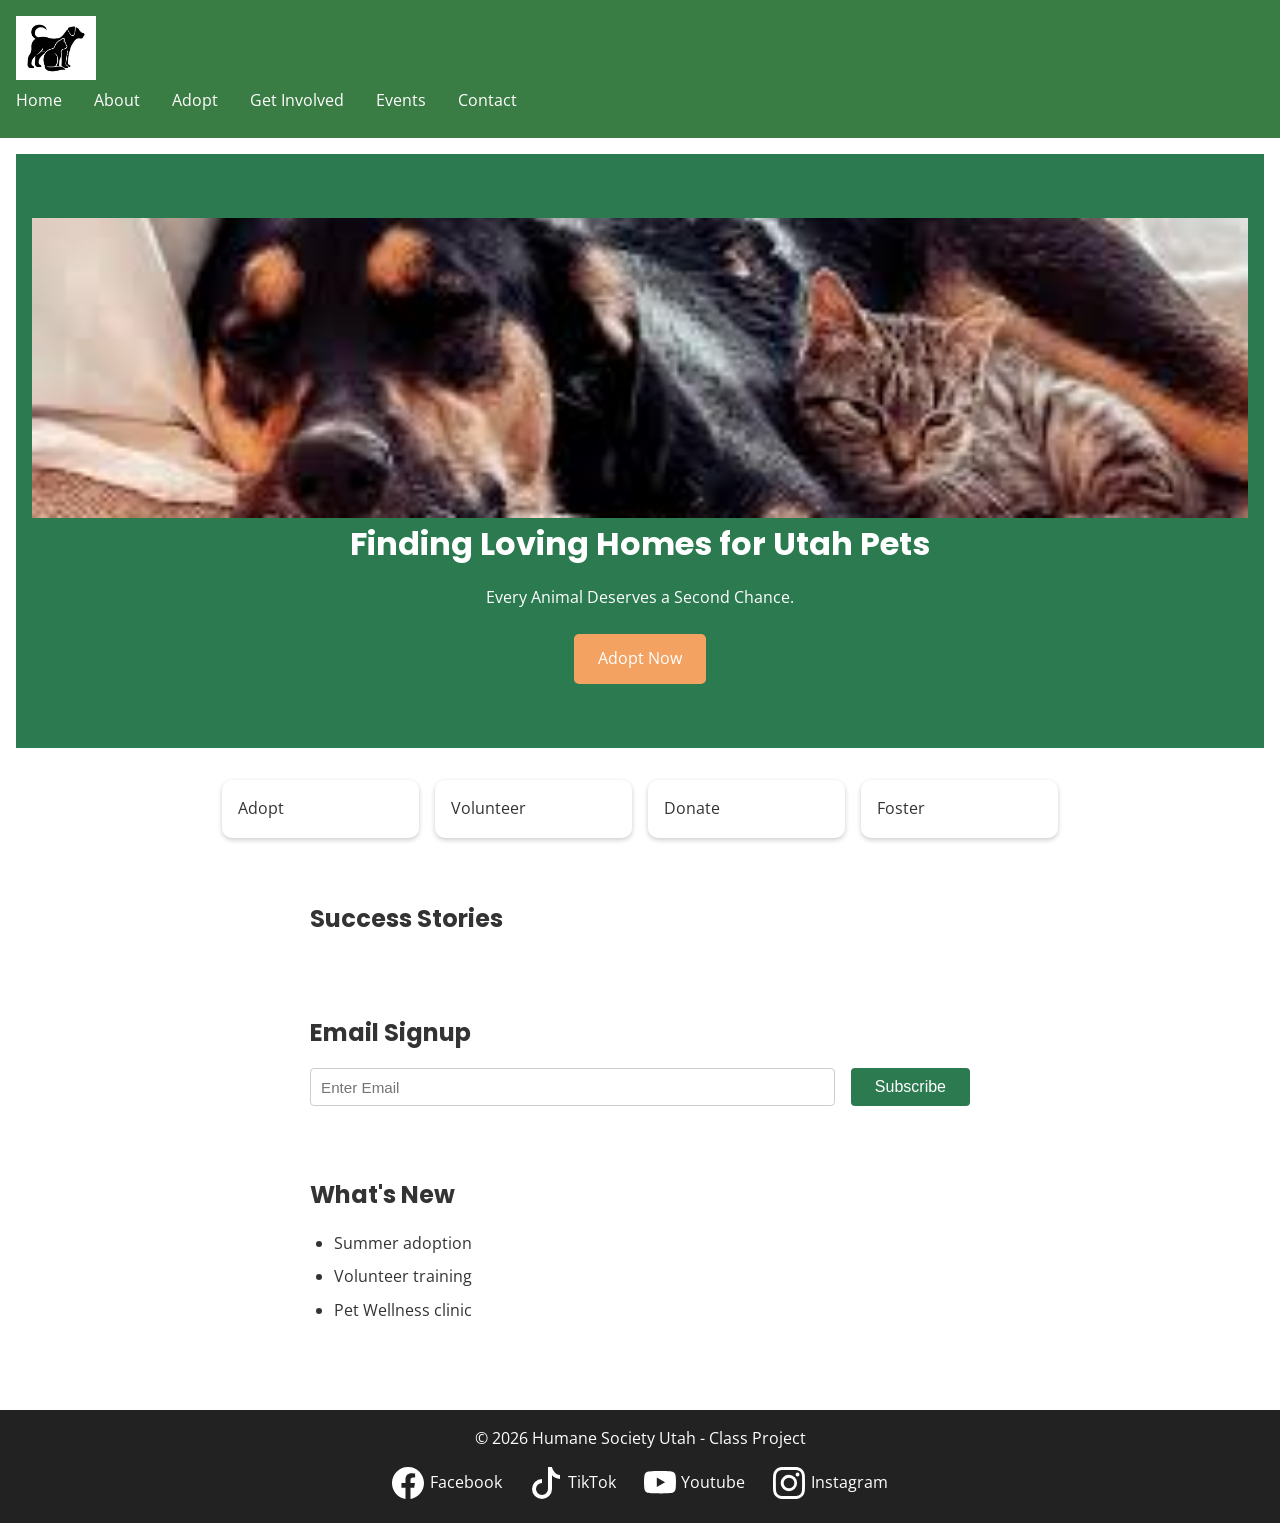
<file: index.html>
<!DOCTYPE html>
<!--
    Student Name: McKenna Murphy
    File Name: index.html
-->
<html lang="en">

    <head>

        <meta charset="utf-8">
        <meta name="viewport" content="width=device-width, initial-scale=1.0">

        <title>Humane Society Utah</title>

        <link rel="stylesheet" href="css/base.css">
        <link rel="stylesheet" href="css/home.css">
        <script src="js/main.js" defer></script>
        <script src="js/home.js" defer></script>

        <link rel="apple-touch-icon" sizes="180x180" href="images/apple-touch-icon.png">
        <link rel="icon" type="image/png" sizes="32x32" href="images/favicon-32x32.png">
        <link rel="icon" type="image/png" sizes="16x16" href="images/favicon-16x16.png">
        <link rel="manifest" href="images/site.webmanifest">

    </head>

    <body>

        <header>

            <img src="images/logo.jpg" alt="Logo" class="logo">
            <button id="hamburger" aria-expanded="false">☰</button>

            <nav id="nav">
                <ul>
                    <li><a href="index.html">Home</a></li>
                    <li><a href="about.html">About</a></li>
                    <li><a href="adopt.html">Adopt</a></li>
                    <li><a href="get-involved.html">Get Involved</a></li>
                    <li><a href="events.html">Events</a></li>
                    <li><a href="contact.html">Contact</a></li>
                </ul>
            </nav>

        </header>

        <main>

            <section class="home-hero">
                 <img src="images/dogcat.jpg" alt="Dogs and cats available for adoption">
                <h1>Finding Loving Homes for Utah Pets</h1>
                <p>Every Animal Deserves a Second Chance.</p>
                <a href="adopt.html" class="btn">Adopt Now</a>
            </section>

            <section class="home-grid">
                <div class="card">Adopt</div>
                <div class="card">Volunteer</div>
                <div class="card">Donate</div>
                <div class="card">Foster</div>
            </section>

            <section class="home-stories">
                <h2>Success Stories</h2>
            </section>

            <section class="home-signup">
                <h2>Email Signup</h2>
                <form id="email-form">
                    <input type="email" required placeholder="Enter Email">
                    <button type="submit">Subscribe</button>
                </form>
                <p id="confirmation"></p>
            </section>

            <section class="home-news">
                <h2>What's New</h2>
                <ul>
                    <li>Summer adoption</li>
                    <li>Volunteer training</li>
                    <li>Pet Wellness clinic</li>
                </ul>
            </section>

        </main>

        <footer>
            <p>&copy; 2026 Humane Society Utah - Class Project</p>
            <section class="social-link">
                <a href="https://www.facebook.com/UtahHumane/" target="_blank"><img src="images/facebook.svg" alt="Facebook"> Facebook</a>
                <a href="https://www.tiktok.com/@utahhumane" target="_blank"><img src="images/tiktok.svg" alt="TikTok"> TikTok</a>
                <a href="https://www.youtube.com/utahhumane" target="_blank"><img src="images/youtube.svg" alt="YouTube"> Youtube</a>
                <a href="https://www.instagram.com/utahhumane" target="_blank"><img src="images/instagram.svg" alt="Instagram"> Instagram</a>
            </section>
        </footer>

    </body>

</html>
</file>
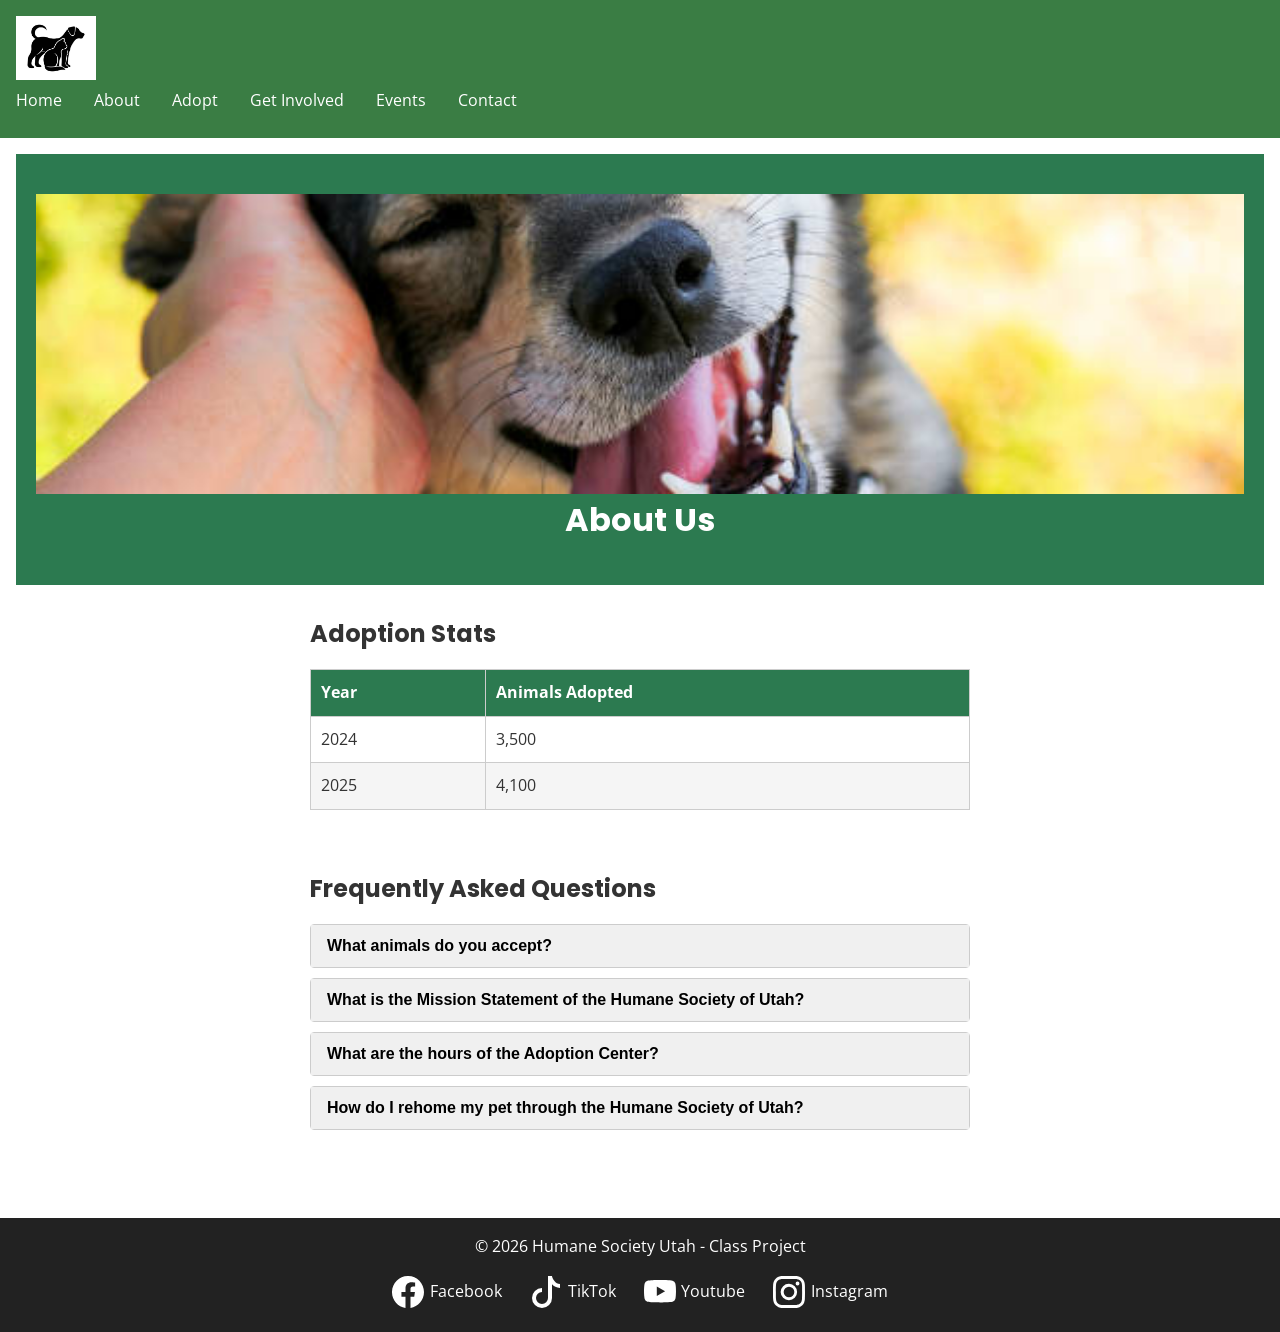
<file: about.html>
<!DOCTYPE html>
<!--
    Student Name: McKenna Murphy
    File Name: about.html
-->
<html lang="en">

    <head>

        <meta charset="utf-8">
        <meta name="viewport" content="width=device-width, initial-scale=1.0">

        <title>Humane Society Utah</title>

        <link rel="stylesheet" href="css/base.css">
        <link rel="stylesheet" href="css/about.css">
        <script src="js/main.js" defer></script>
        <script src="js/about.js" defer></script>

        <link rel="apple-touch-icon" sizes="180x180" href="images/apple-touch-icon.png">
        <link rel="icon" type="image/png" sizes="32x32" href="images/favicon-32x32.png">
        <link rel="icon" type="image/png" sizes="16x16" href="images/favicon-16x16.png">
        <link rel="manifest" href="images/site.webmanifest">

    </head>

    <body>

        <header>

            <img src="images/logo.jpg" alt="Logo" class="logo">
            <button id="hamburger" aria-expanded="false">☰</button>

            <nav id="nav">
                <ul>
                    <li><a href="index.html">Home</a></li>
                    <li><a href="about.html">About</a></li>
                    <li><a href="adopt.html">Adopt</a></li>
                    <li><a href="get-involved.html">Get Involved</a></li>
                    <li><a href="events.html">Events</a></li>
                    <li><a href="contact.html">Contact</a></li>
                </ul>
            </nav>

        </header>

        <main>

            <section class="about-hero">
                 <img src="images/luckydog.jpg" alt="Finn, a dog available for adoption">
                <h1>About Us</h1>
            </section>

            <section class="about-table">
                <h2>Adoption Stats</h2>
                <table>
                    <thead>
                        <tr>
                            <th>Year</th>
                            <th>Animals Adopted</th>
                        </tr>
                    </thead>
                    <tbody>
                        <tr>
                            <td>2024</td>
                            <td>3,500</td>
                        </tr>
                        <tr>
                            <td>2025</td>
                            <td>4,100</td>
                        </tr>
                    </tbody>
                </table>
            </section>

            <section class="about-faq-section">
                <h2>Frequently Asked Questions</h2>

                <div class="faq">
                    <button class="faq-question">What animals do you accept?</button>
                    <div class="faq-answer">
                        <p>Dogs, cats, and small animals.</p>
                    </div>
                </div>

                <div class="faq">
                    <button class="faq-question">What is the Mission Statement of the Humane Society of Utah?</button>
                    <div class="faq-answer">
                        <p>To unite pets and people, remove barriers to essential resources, advocate for companion animals' quality of life, and build stronger communities.</p>
                    </div>
                </div>

                <div class="faq">
                    <button class="faq-question">What are the hours of the Adoption Center?</button>
                    <div class="faq-answer">
                        <p>Adoptions: Mon-Sun, 10 – 7</p>
                        <p>Admissions: Mon-Sun, 11 – 6</p>
                    </div>
                </div>

                <div class="faq">
                    <button class="faq-question">How do I rehome my pet through the Humane Society of Utah?</button>
                    <div class="faq-answer">
                        <p>We want to do everything possible to help you keep your pet in your home and offer alternative options through our Pet Retention and Shelter Diversion programs. However, we understand there may be situations when you need to rehome your pet, and we will have an open and honest discussion with you about your options.</p>
                    </div>
                </div>

            </section>

        </main>

        <footer>
            <p>&copy; 2026 Humane Society Utah - Class Project</p>
            <section class="social-link">
                <a href="https://www.facebook.com/UtahHumane/" target="_blank"><img src="images/facebook.svg" alt="Facebook"> Facebook</a>
                <a href="https://www.tiktok.com/@utahhumane" target="_blank"><img src="images/tiktok.svg" alt="TikTok"> TikTok</a>
                <a href="https://www.youtube.com/utahhumane" target="_blank"><img src="images/youtube.svg" alt="YouTube"> Youtube</a>
                <a href="https://www.instagram.com/utahhumane" target="_blank"><img src="images/instagram.svg" alt="Instagram"> Instagram</a>
            </section>
        </footer>

    </body>

</html>
</file>
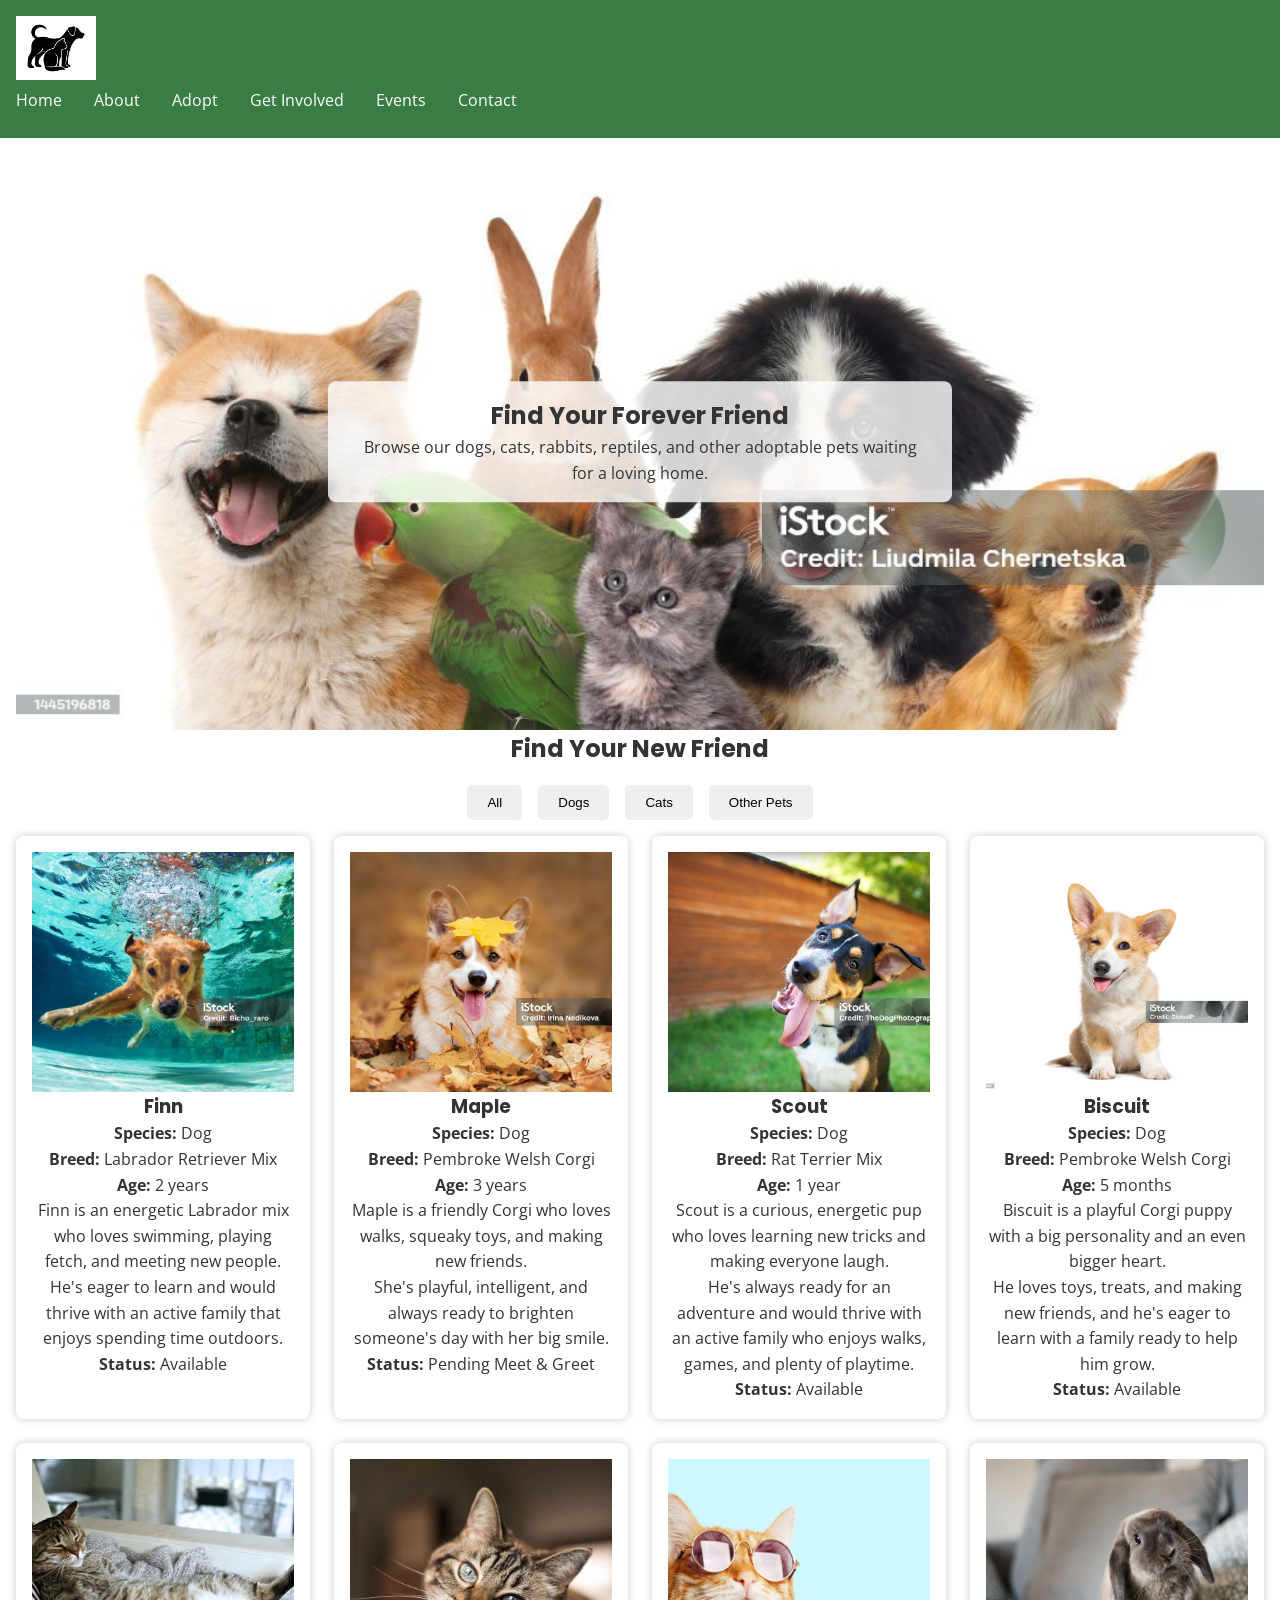
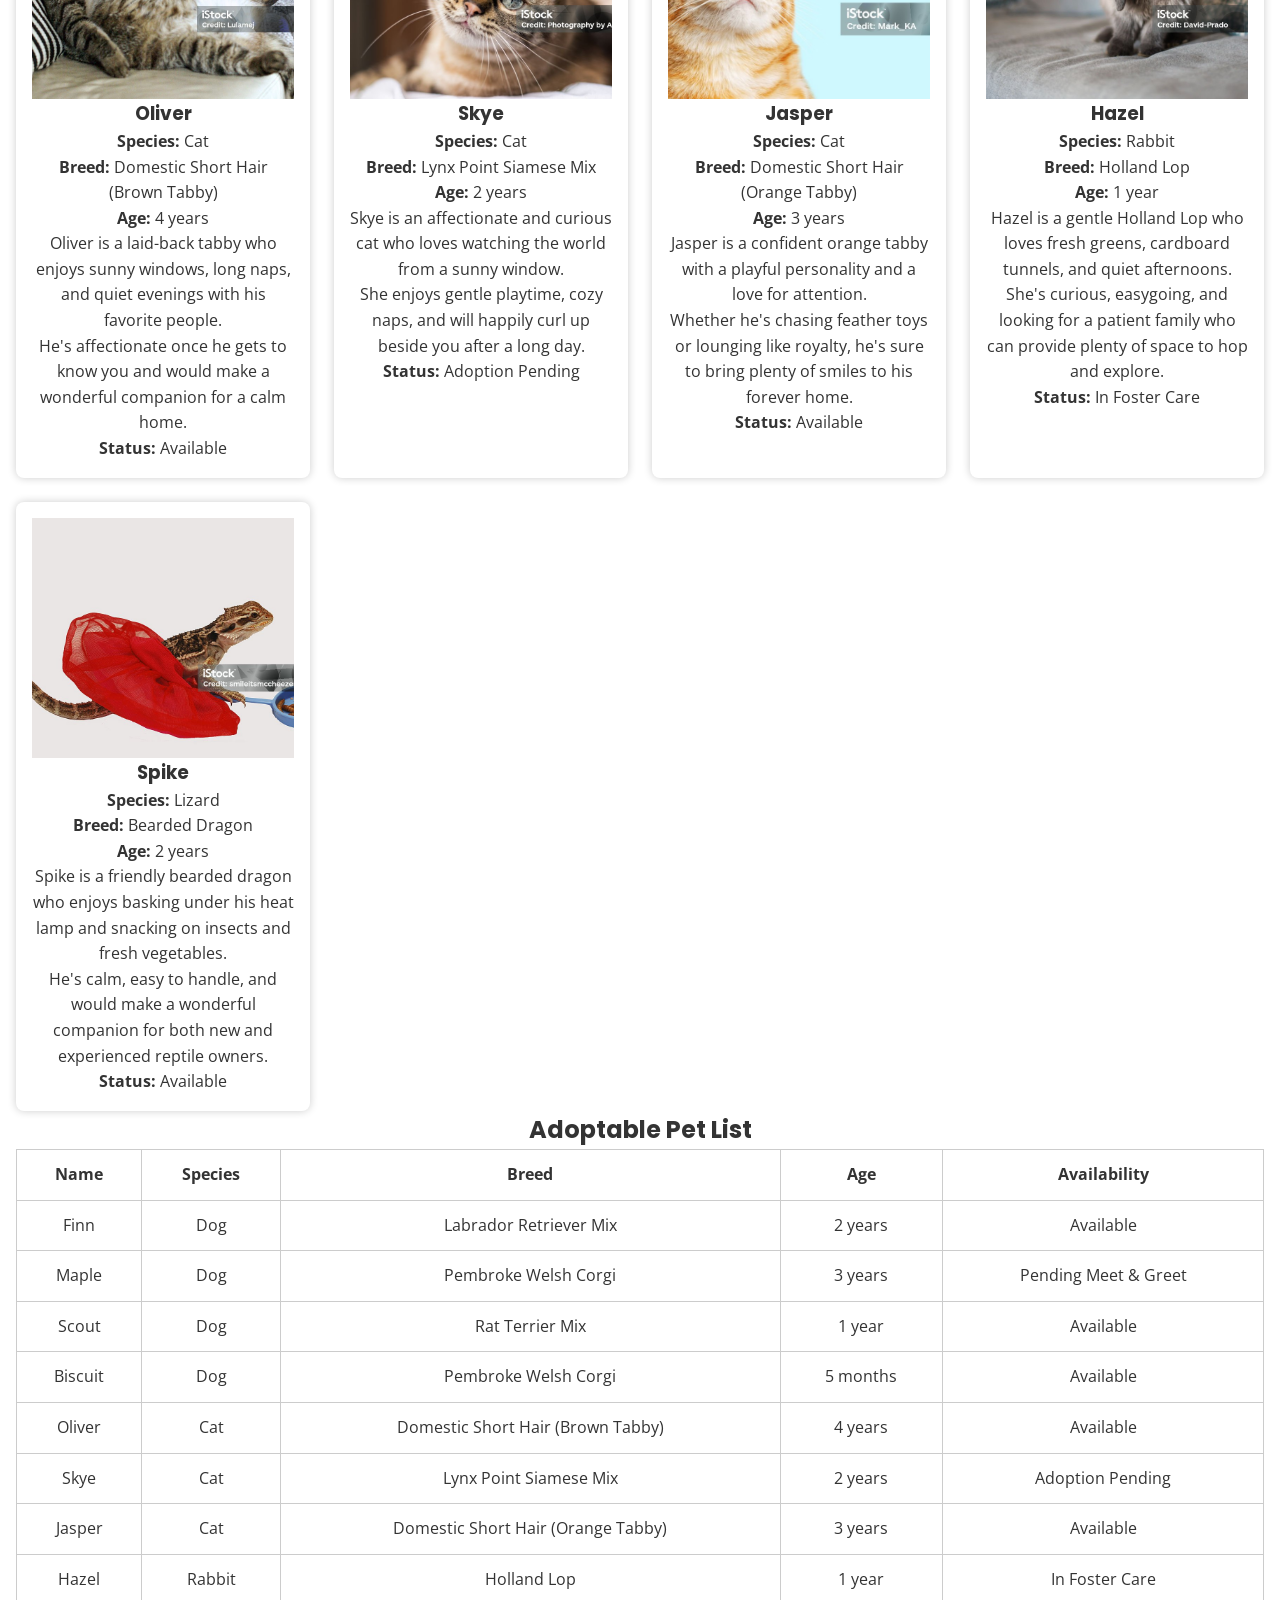
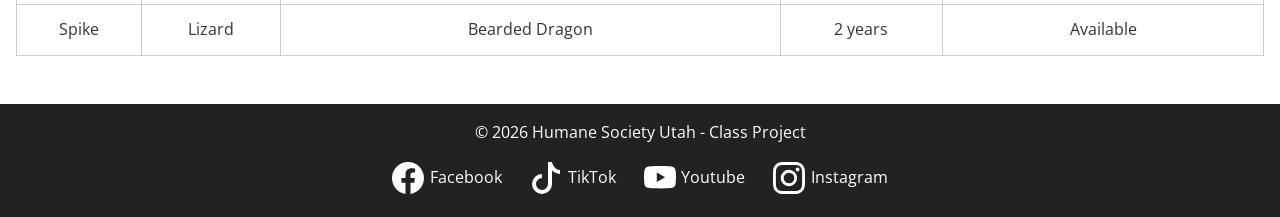
<file: adopt.html>
<!DOCTYPE HTML>
<!--
    Student Name: Tanner Fox
    File Name: adopt.html
-->

<html lang="en">

    <head>

        <meta charset="utf-8">
        <meta name="viewport" content="width=device-width, initial-scale=1.0">

        <title>Humane Society Utah</title>

        <link rel="stylesheet" href="css/base.css">
        <link rel="stylesheet" href="css/adopt.css">
        <script src="js/main.js" defer></script>
        <script src="js/adopt.js" defer></script>

        <link rel="apple-touch-icon" sizes="180x180" href="images/apple-touch-icon.png">
        <link rel="icon" type="image/png" sizes="32x32" href="images/favicon-32x32.png">
        <link rel="icon" type="image/png" sizes="16x16" href="images/favicon-16x16.png">
        <link rel="manifest" href="images/site.webmanifest">

    </head>

    <body>
        
        <header>
            
            <img src="images/logo.jpg" alt="Logo" class="logo">
            <button id="hamburger" aria-expanded="false">☰</button>

            <nav id="nav">
                <ul>
                    <li><a href="index.html">Home</a></li>
                    <li><a href="about.html">About</a></li>
                    <li><a href="adopt.html">Adopt</a></li>
                    <li><a href="get-involved.html">Get Involved</a></li>
                    <li><a href="events.html">Events</a></li>
                    <li><a href="contact.html">Contact</a></li>
                </ul>
            </nav>

        </header>

        <main>

            <section class="adopt-hero">

                <img src="images/hero-adopt.jpg" alt="Dogs, cats, rabbits, and other pets available for adoption">

                <div class="adopt-hero-text">

                    <h1>Find Your Forever Friend</h1>
                    <p>Browse our dogs, cats, rabbits, reptiles, and other adoptable pets waiting for a loving home.</p>

                </div>

            </section>

            <section class="adopt-pet-filter">

                <h2>Find Your New Friend</h2>

                <div class="adopt-filter-buttons">

                    <button class="adopt-filter-btn" data-filter="all">All</button>
                    <button class="adopt-filter-btn" data-filter="dog">Dogs</button>
                    <button class="adopt-filter-btn" data-filter="cat">Cats</button>
                    <button class="adopt-filter-btn" data-filter="other">Other Pets</button>
                    
                </div>

            </section>

            <section class="adopt-pet-grid">

                <article class="adopt-pet-card dog">

                    <img src="images/Finn.jpg" alt="Picture of a energetic dog in a swimming pool">
                    <h3>Finn</h3>
                    <p><strong>Species:</strong> Dog</p>
                    <p><strong>Breed:</strong> Labrador Retriever Mix</p>
                    <p><strong>Age: </strong> 2 years</p>
                    <p>Finn is an energetic Labrador mix who loves swimming, playing fetch, and meeting new people.</p>
                    <p>He's eager to learn and would thrive with an active family that enjoys spending time outdoors.</p>
                    <p><strong>Status:</strong> Available</p>

                </article>

                <article class="adopt-pet-card dog">

                    <img src="images/Maple.jpg" alt="Picture of a small dog playing in leaves">
                    <h3>Maple</h3>
                    <p><strong>Species:</strong> Dog</p>
                    <p><strong>Breed:</strong> Pembroke Welsh Corgi</p>
                    <p><strong>Age:</strong> 3 years</p>
                    <p>Maple is a friendly Corgi who loves walks, squeaky toys, and making new friends.</p>
                    <p>She's playful, intelligent, and always ready to brighten someone's day with her big smile.</p>
                    <p><strong>Status:</strong> Pending Meet & Greet</p>

                </article>

                <article class="adopt-pet-card dog">

                    <img src="images/Scout.jpg" alt="Picture of a panting dog with its head tilted">
                    <h3>Scout</h3>
                    <p><strong>Species:</strong> Dog</p>
                    <p><strong>Breed:</strong> Rat Terrier Mix</p>
                    <p><strong>Age:</strong> 1 year</p>
                    <p>Scout is a curious, energetic pup who loves learning new tricks and making everyone laugh.</p>
                    <p>He's always ready for an adventure and would thrive with an active family who enjoys walks, games, and plenty of playtime.</p>
                    <p><strong>Status:</strong> Available</p>

                </article>

                <article class="adopt-pet-card dog">

                    <img src="images/Biscuit.jpg" alt="Picture of a puppy winking">
                    <h3>Biscuit</h3>
                    <p><strong>Species:</strong> Dog</p>
                    <p><strong>Breed:</strong> Pembroke Welsh Corgi</p>
                    <p><strong>Age:</strong> 5 months</p>
                    <p>Biscuit is a playful Corgi puppy with a big personality and an even bigger heart.</p>
                    <p>He loves toys, treats, and making new friends, and he's eager to learn with a family ready to help him grow.</p>
                    <p><strong>Status:</strong> Available</p>

                </article>

                <article class="adopt-pet-card cat">

                    <img src="images/Oliver.jpg" alt="Picture of a cat laying on a couch on its back">
                    <h3>Oliver</h3>
                    <p><strong>Species:</strong> Cat</p>
                    <p><strong>Breed:</strong> Domestic Short Hair (Brown Tabby)</p>
                    <p><strong>Age:</strong> 4 years</p>
                    <p>Oliver is a laid-back tabby who enjoys sunny windows, long naps, and quiet evenings with his favorite people.</p>
                    <p>He's affectionate once he gets to know you and would make a wonderful companion for a calm home.</p>
                    <p><strong>Status:</strong> Available</p>

                </article>

                <article class="adopt-pet-card cat">

                    <img src="images/Skye.jpg" alt="Picture of a Tabby">
                    <h3>Skye</h3>
                    <p><strong>Species:</strong> Cat</p>
                    <p><strong>Breed:</strong> Lynx Point Siamese Mix</p>
                    <p><strong>Age:</strong> 2 years</p>
                    <p>Skye is an affectionate and curious cat who loves watching the world from a sunny window.</p>
                    <p>She enjoys gentle playtime, cozy naps, and will happily curl up beside you after a long day.</p>
                    <p><strong>Status:</strong> Adoption Pending</p>

                </article>

                <article class="adopt-pet-card cat">

                    <img src="images/Jasper.jpg" alt="Picture of an orange cat wearing sunglasses">
                    <h3>Jasper</h3>
                    <p><strong>Species:</strong> Cat</p>
                    <p><strong>Breed:</strong> Domestic Short Hair (Orange Tabby)</p>
                    <p><strong>Age:</strong> 3 years</p>
                    <p>Jasper is a confident orange tabby with a playful personality and a love for attention.</p>
                    <p>Whether he's chasing feather toys or lounging like royalty, he's sure to bring plenty of smiles to his forever home.</p>
                    <p><strong>Status:</strong> Available</p>

                </article>

                <article class="adopt-pet-card other">

                    <img src="images/Hazel.jpg" alt="Picture of a grey bunny on a couch">
                    <h3>Hazel</h3>
                    <p><strong>Species:</strong> Rabbit</p>
                    <p><strong>Breed:</strong> Holland Lop</p>
                    <p><strong>Age:</strong> 1 year</p>
                    <p>Hazel is a gentle Holland Lop who loves fresh greens, cardboard tunnels, and quiet afternoons.</p>
                    <p>She's curious, easygoing, and looking for a patient family who can provide plenty of space to hop and explore.</p>
                    <p><strong>Status:</strong> In Foster Care</p>

                </article>

                <article class="adopt-pet-card other">

                    <img src="images/Spike.jpg" alt="Picture of a bearded dragon near a food dish">
                    <h3>Spike</h3>
                    <p><strong>Species:</strong> Lizard</p>
                    <p><strong>Breed:</strong> Bearded Dragon</p>
                    <p><strong>Age:</strong> 2 years</p>
                    <p>Spike is a friendly bearded dragon who enjoys basking under his heat lamp and snacking on insects and fresh vegetables.</p>
                    <p>He's calm, easy to handle, and would make a wonderful companion for both new and experienced reptile owners.</p>
                    <p><strong>Status:</strong> Available</p>

                </article>

            </section>

            <section class="adopt-pet-table-section">

                <h2>Adoptable Pet List</h2>

                <table class="adopt-pet-table">

                    <thead>

                        <tr>

                            <th>Name</th>
                            <th>Species</th>
                            <th>Breed</th>
                            <th>Age</th>
                            <th>Availability</th>

                        </tr>

                    </thead>

                    <tbody>
                        <tr>
                            <td>Finn</td>
                            <td>Dog</td>
                            <td>Labrador Retriever Mix</td>
                            <td>2 years</td>
                            <td>Available</td>
                        </tr>

                        <tr>
                            <td>Maple</td>
                            <td>Dog</td>
                            <td>Pembroke Welsh Corgi</td>
                            <td>3 years</td>
                            <td>Pending Meet & Greet</td>
                        </tr>

                        <tr>
                            <td>Scout</td>
                            <td>Dog</td>
                            <td>Rat Terrier Mix</td>
                            <td>1 year</td>
                            <td>Available</td>
                        </tr>

                        <tr>
                            <td>Biscuit</td>
                            <td>Dog</td>
                            <td>Pembroke Welsh Corgi</td>
                            <td>5 months</td>
                            <td>Available</td>
                        </tr>

                        <tr>
                            <td>Oliver</td>
                            <td>Cat</td>
                            <td>Domestic Short Hair (Brown Tabby)</td>
                            <td>4 years</td>
                            <td>Available</td>
                        </tr>

                        <tr>
                            <td>Skye</td>
                            <td>Cat</td>
                            <td>Lynx Point Siamese Mix</td>
                            <td>2 years</td>
                            <td>Adoption Pending</td>
                        </tr>
                        
                        <tr>
                            <td>Jasper</td>
                            <td>Cat</td>
                            <td>Domestic Short Hair (Orange Tabby)</td>
                            <td>3 years</td>
                            <td>Available</td>
                        </tr>

                        <tr>
                            <td>Hazel</td>
                            <td>Rabbit</td>
                            <td>Holland Lop</td>
                            <td>1 year</td>
                            <td>In Foster Care</td>
                        </tr>

                        <tr>
                            <td>Spike</td>
                            <td>Lizard</td>
                            <td>Bearded Dragon</td>
                            <td>2 years</td>
                            <td>Available</td>
                        </tr>

                    </tbody>

                </table>

            </section>

        </main>


        <footer>
            <p>&copy; 2026 Humane Society Utah - Class Project</p>
            <section class="social-link">
                <a href="https://www.facebook.com/UtahHumane/" target="_blank"><img src="images/facebook.svg" alt="Facebook"> Facebook</a>
                <a href="https://www.tiktok.com/@utahhumane" target="_blank"><img src="images/tiktok.svg" alt="TikTok"> TikTok</a>
                <a href="https://www.youtube.com/utahhumane" target="_blank"><img src="images/youtube.svg" alt="YouTube"> Youtube</a>
                <a href="https://www.instagram.com/utahhumane" target="_blank"><img src="images/instagram.svg" alt="Instagram"> Instagram</a>
            </section>
        </footer>

    </body>

</html>
</file>
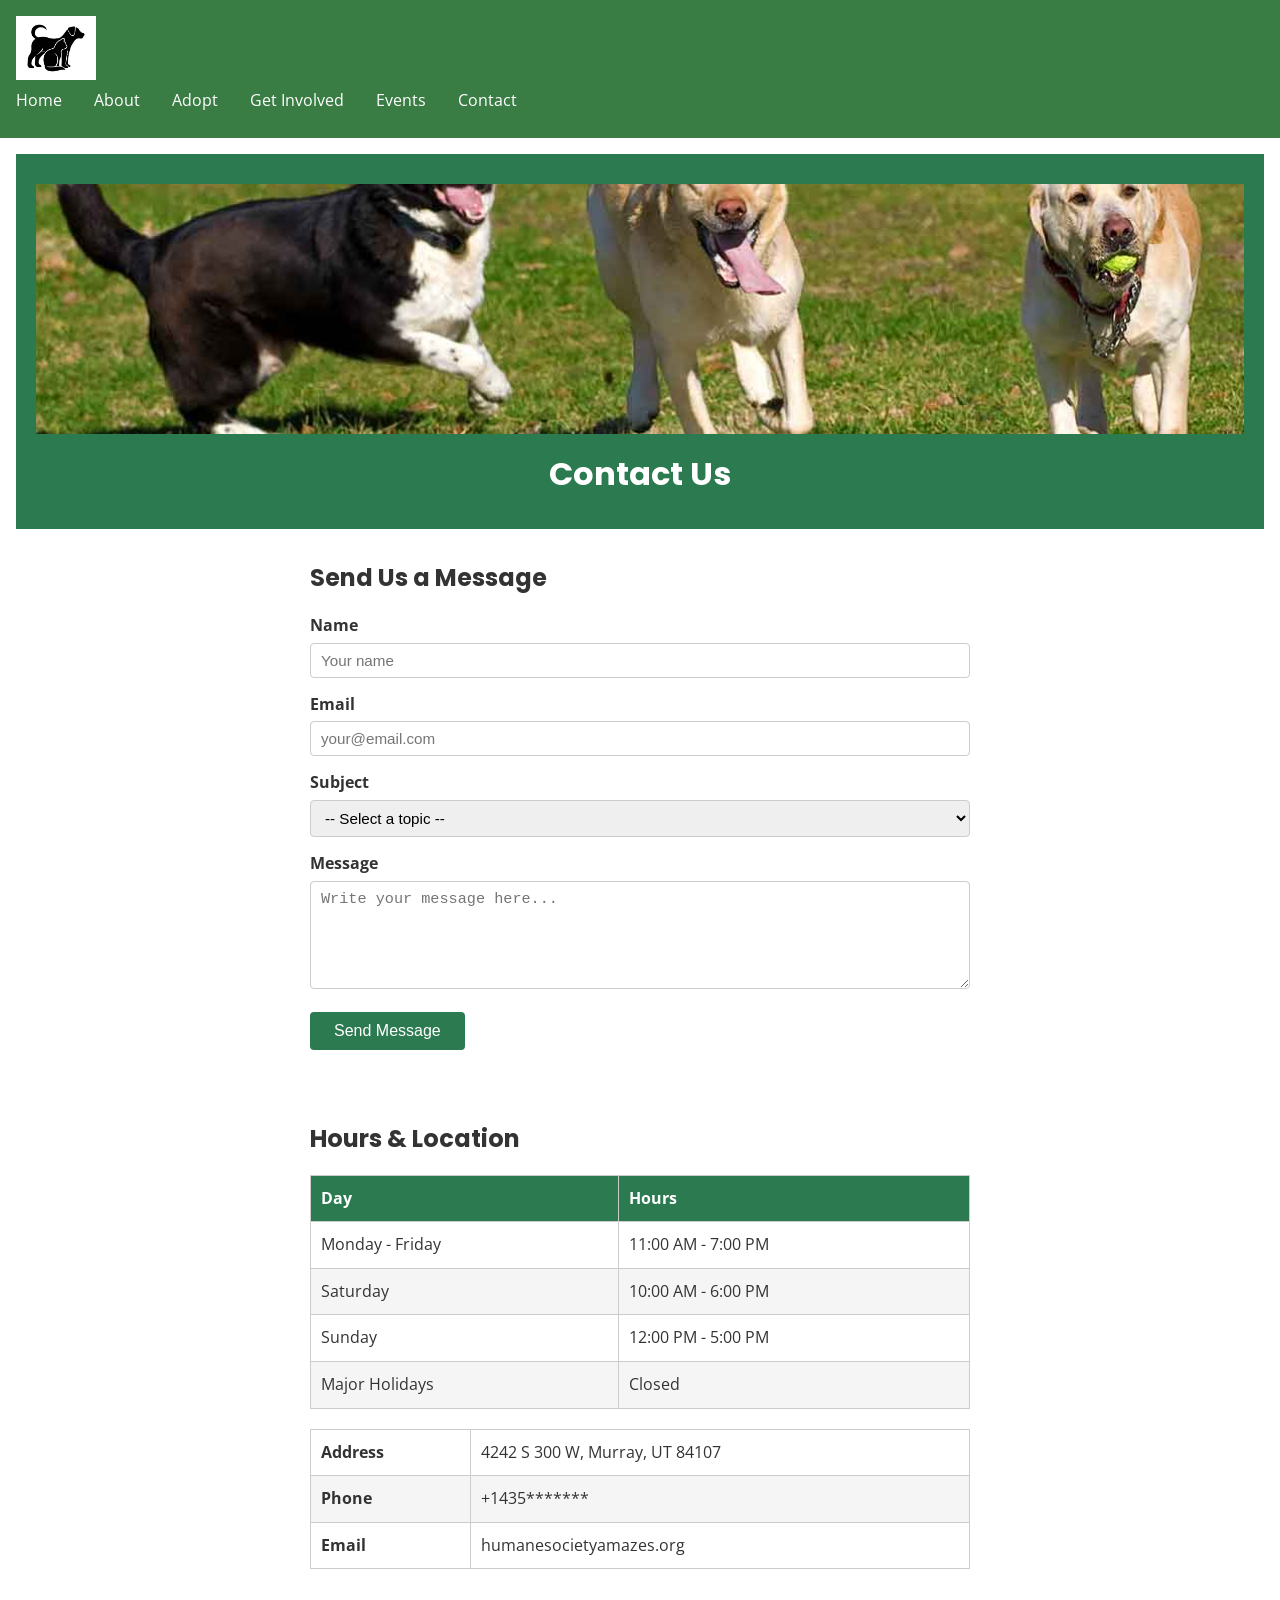
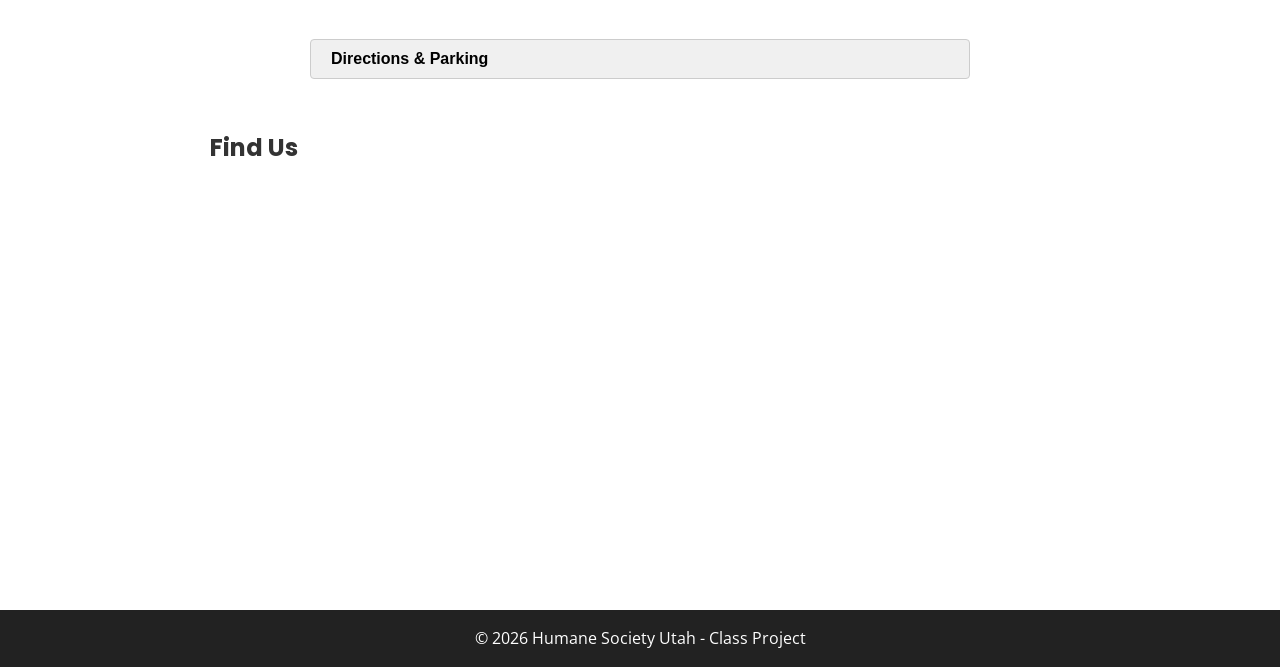
<file: contact.html>
<!DOCTYPE HTML>
<!--
    Student Name: Sapana Gautam
    File Name: contact.html
-->
<html lang="en">
<head>
<meta charset="utf-8">
<meta name="viewport" content="width=device-width, initial-scale=1.0">
<title>Humane Society Utah</title>
<link rel="stylesheet" href="css/base.css">
<link rel="stylesheet" href="css/contact.css">
<script src="js/main.js" defer></script>
<script src="js/contact.js" defer></script>
</head>
<body>

<header>
<img src="images/logo.jpg" alt="Logo" class="logo">
<button id="hamburger" aria-expanded="false">☰</button>
<nav id="nav">
<ul>
<li><a href="index.html">Home</a></li>
<li><a href="about.html">About</a></li>
<li><a href="adopt.html">Adopt</a></li>
<li><a href="get-involved.html">Get Involved</a></li>
<li><a href="events.html">Events</a></li>
<li><a href="contact.html">Contact</a></li>
</ul>
</nav>
</header>

<main>

<section class="contact-hero">
<img src="images/contact-hero.jpg" alt="Front of the Humane Society Utah shelter">
<h1>Contact Us</h1>
</section>

<section class="contact-form-section">
<h2>Send Us a Message</h2>
<form id="contact-form">
<label for="contact-name">Name</label>
<input type="text" id="contact-name" name="name" placeholder="Your name" required>

<label for="contact-email">Email</label>
<input type="email" id="contact-email" name="email" placeholder="your@email.com" required>

<label for="contact-subject">Subject</label>
<select id="contact-subject" name="subject" required>
<option value="">-- Select a topic --</option>
<option value="adoption">Adoption</option>
<option value="volunteer">Volunteer / Foster</option>
<option value="donation">Donations</option>
<option value="lost-found">Lost & Found</option>
<option value="general">General Question</option>
</select>

<label for="contact-message">Message</label>
<textarea id="contact-message" name="message" rows="5" placeholder="Write your message here..." required></textarea>

<button type="submit">Send Message</button>
<p id="contact-confirm"></p>
</form>
</section>

<section class="contact-info-section">
<h2>Hours & Location</h2>

<table class="contact-table">
<thead>
<tr>
<th>Day</th>
<th>Hours</th>
</tr>
</thead>
<tbody>
<tr>
<td>Monday - Friday</td>
<td>11:00 AM - 7:00 PM</td>
</tr>
<tr>
<td>Saturday</td>
<td>10:00 AM - 6:00 PM</td>
</tr>
<tr>
<td>Sunday</td>
<td>12:00 PM - 5:00 PM</td>
</tr>
<tr>
<td>Major Holidays</td>
<td>Closed</td>
</tr>
</tbody>
</table>

<table class="contact-table">
<tbody>
<tr>
<td><strong>Address</strong></td>
<td>4242 S 300 W, Murray, UT 84107</td>
</tr>
<tr>
<td><strong>Phone</strong></td>
<td>+1435*******</td>
</tr>
<tr>
<td><strong>Email</strong></td>
<td>humanesocietyamazes.org</td>
</tr>
</tbody>
</table>
</section>

<section class="contact-directions-section">
<button id="directions-btn">Directions & Parking</button>
<div id="directions-panel" class="contact-directions-panel">
<h3>Getting Here</h3>
<p>By air, by foot or by four/two wheels even by balloon </p>
<h3>Parking</h3>
<p>No worries on parking.</p>
</div>
</section>

<section class="contact-map-section">
<h2>Find Us</h2>
<iframe
title="Map showing Humane Society Utah location"
src="https://www.google.com/maps/embed?pb=!1m18!1m12!1m3!1d3026.8!2d-111.898!3d40.655!2m3!1f0!2f0!3f0!3m2!1i1024!2i768!4f13.1!3m3!1m2!1s0x8752813b8d419ee1%3A0x5e0dce3de4eb6fad!2s4242%20S%20300%20W%2C%20Murray%2C%20UT%2084107!5e0!3m2!1sen!2sus!4v1625000000000!5m2!1sen!2sus"
width="100%"
height="350"
style="border:0;"
allowfullscreen=""
loading="lazy">
</iframe>
</section>

</main>

<footer>
<p>&copy; 2026 Humane Society Utah - Class Project</p>
</footer>

</body>
</html>
</file>
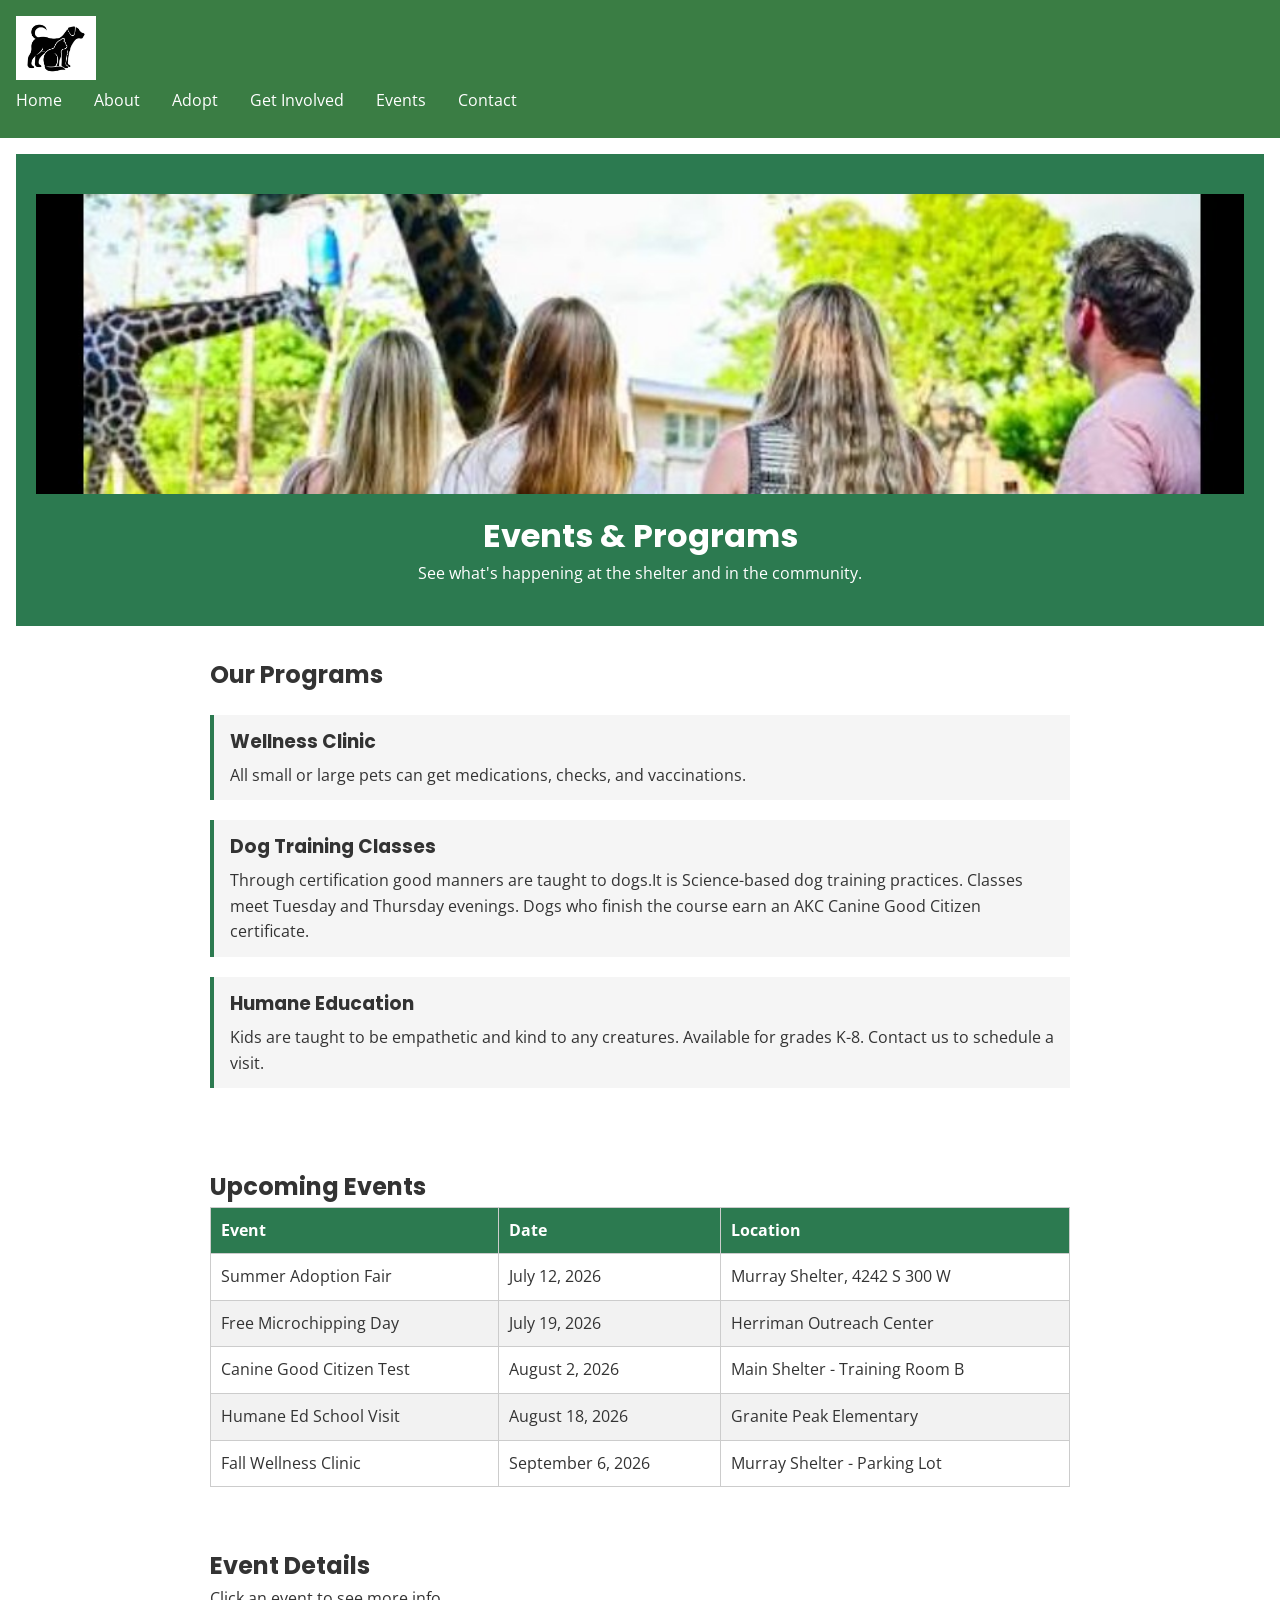
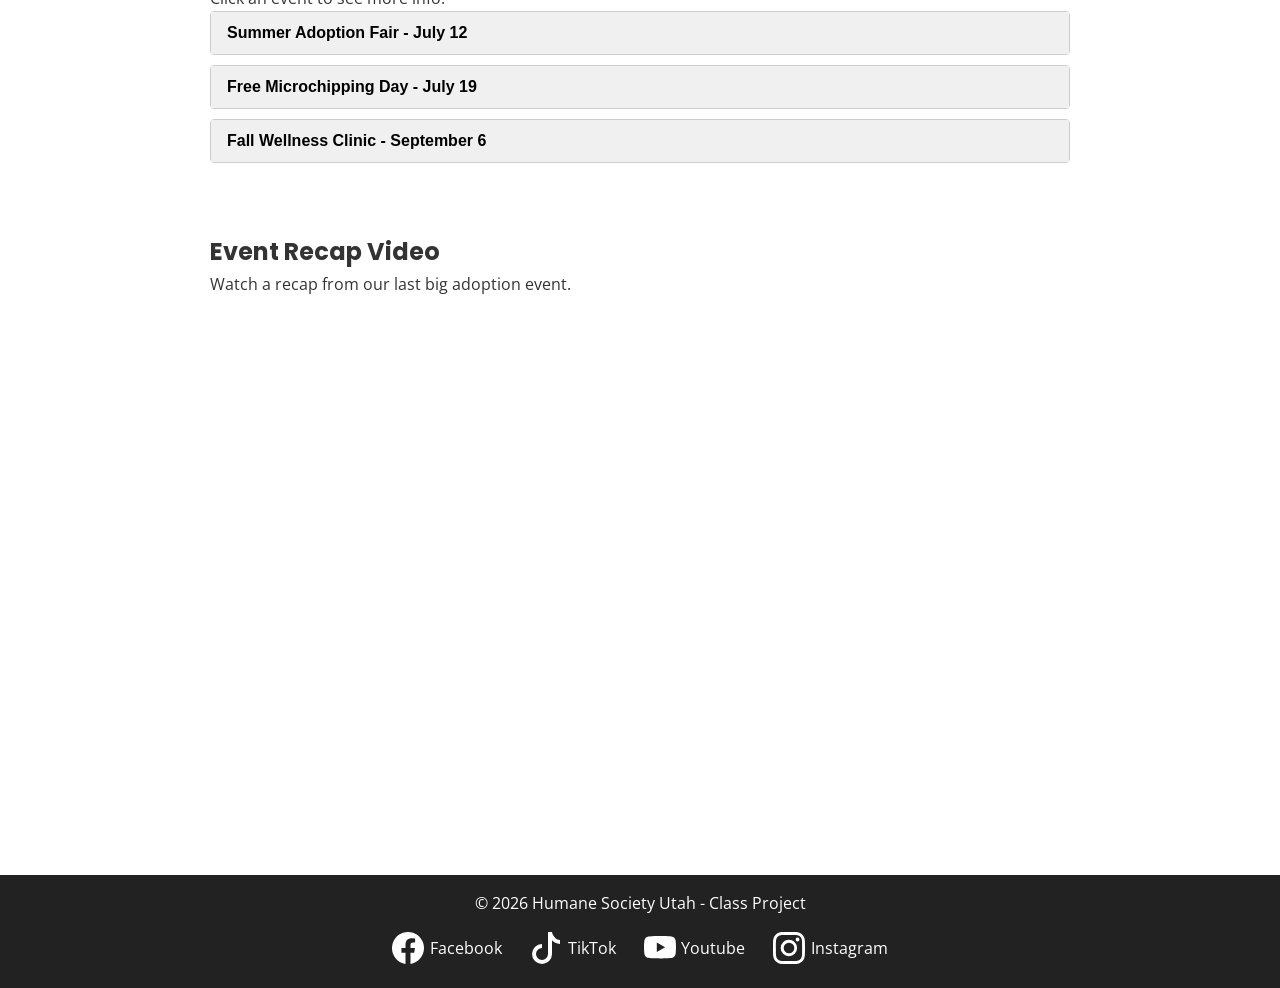
<file: events.html>
<!DOCTYPE HTML>
<!--
    Student Name: Sapana Gautam
    File Name: events.html
-->
<html lang="en">
<head>
<meta charset="utf-8">
<meta name="viewport" content="width=device-width, initial-scale=1.0">
<title>Humane Society Utah</title>
<link rel="stylesheet" href="css/base.css">
<link rel="stylesheet" href="css/events.css">
<script src="js/main.js" defer></script>
<script src="js/events.js" defer></script>
<link rel="apple-touch-icon" sizes="180x180" href="images/apple-touch-icon.png">
<link rel="icon" type="image/png" sizes="32x32" href="images/favicon-32x32.png">
<link rel="icon" type="image/png" sizes="16x16" href="images/favicon-16x16.png">
<link rel="manifest" href="images/site.webmanifest">
</head>
<body>

<header>
<img src="images/logo.jpg" alt="Logo" class="logo">
<button id="hamburger" aria-expanded="false">☰</button>
<nav id="nav">
<ul>
<li><a href="index.html">Home</a></li>
<li><a href="about.html">About</a></li>
<li><a href="adopt.html">Adopt</a></li>
<li><a href="get-involved.html">Get Involved</a></li>
<li><a href="events.html" class="active">Events</a></li>
<li><a href="contact.html">Contact</a></li>
</ul>
</nav>
</header>

<main>

<section class="events-hero">
<img src="images/events-hero.jpg" alt="People at a Humane Society Utah event">
<h1>Events & Programs</h1>
<p>See what's happening at the shelter and in the community.</p>
</section>

<section class="events-programs">
<h2>Our Programs</h2>

<div class="events-program">
<h3>Wellness Clinic</h3>
<p>All small or large pets can get medications, checks, and vaccinations.</p>
</div>

<div class="events-program">
<h3>Dog Training Classes</h3>
<p>Through certification good manners are taught to dogs.It is Science-based dog training practices. Classes meet Tuesday and Thursday evenings. Dogs who finish the course earn an AKC Canine Good Citizen certificate.</p>
</div>

<div class="events-program">
<h3>Humane Education</h3>
<p>Kids are taught to be empathetic and kind to any creatures. Available for grades K-8. Contact us to schedule a visit.</p>
</div>
</section>

<section class="events-table-section">
<h2>Upcoming Events</h2>
<table class="events-table">
<thead>
<tr>
<th>Event</th>
<th>Date</th>
<th>Location</th>
</tr>
</thead>
<tbody>
<tr>
<td>Summer Adoption Fair</td>
<td>July 12, 2026</td>
<td>Murray Shelter, 4242 S 300 W</td>
</tr>
<tr>
<td>Free Microchipping Day</td>
<td>July 19, 2026</td>
<td>Herriman Outreach Center</td>
</tr>
<tr>
<td>Canine Good Citizen Test</td>
<td>August 2, 2026</td>
<td>Main Shelter - Training Room B</td>
</tr>
<tr>
<td>Humane Ed School Visit</td>
<td>August 18, 2026</td>
<td>Granite Peak Elementary</td>
</tr>
<tr>
<td>Fall Wellness Clinic</td>
<td>September 6, 2026</td>
<td>Murray Shelter - Parking Lot</td>
</tr>
</tbody>
</table>
</section>

<section class="events-cards-section">
<h2>Event Details</h2>
<p>Click an event to see more info.</p>

<div class="events-card">
<button class="events-toggle">Summer Adoption Fair - July 12</button>
<div class="events-detail">
<p>Our biggest adoption event of the summer! Over 100 pets looking for homes. Adoption fees are reduced all day.</p>
<p>Time: 10am - 4pm</p>
<p>Dogs $50, Cats $25, Small Animals $15</p>
<p>Free parking in the main lot on 300 W</p>
</div>
</div>

<div class="events-card">
<button class="events-toggle">Free Microchipping Day - July 19</button>
<div class="events-detail">
<p>Get your pet microchipped for free. Our vet team will chip your pet and register it with a national database.</p>
<p>Time: 9am - 1pm (first come first served)</p>
<p>Open to any dog or cat. Bring your pet on a leash or in a carrier.</p>
</div>
</div>

<div class="events-card">
<button class="events-toggle">Fall Wellness Clinic - September 6</button>
<div class="events-detail">
<p>Low-cost vaccines, flea and tick prevention, and basic wellness exams by licensed vets.</p>
<p>Time: 8am - 12pm</p>
<p>Suggested $10-$30 per service. Located in the Murray Shelter parking lot under a covered tent.</p>
</div>
</div>
</section>

<section class="events-video-section">
<h2>Event Recap Video</h2>
<p>Watch a recap from our last big adoption event.</p>
<div class="events-video-wrap">
<iframe width="560" height="315" src="https://www.youtube.com/embed/BjCpkLLWTxU" title="Puppy Training at AHS" frameborder="0" allow="accelerometer; autoplay; clipboard-write; encrypted-media; gyroscope; picture-in-picture; web-share" allowfullscreen referrerpolicy="strict-origin-when-cross-origin"></iframe>
</div>
</section>

</main>

<footer>
            <p>&copy; 2026 Humane Society Utah - Class Project</p>
            <section class="social-link">
                <a href="https://www.facebook.com/UtahHumane/" target="_blank"><img src="images/facebook.svg" alt="Facebook"> Facebook</a>
                <a href="https://www.tiktok.com/@utahhumane" target="_blank"><img src="images/tiktok.svg" alt="TikTok"> TikTok</a>
                <a href="https://www.youtube.com/utahhumane" target="_blank"><img src="images/youtube.svg" alt="YouTube"> Youtube</a>
                <a href="https://www.instagram.com/utahhumane" target="_blank"><img src="images/instagram.svg" alt="Instagram"> Instagram</a>
            </section>
        </footer>
        </footer>

</body>
</html>
</file>
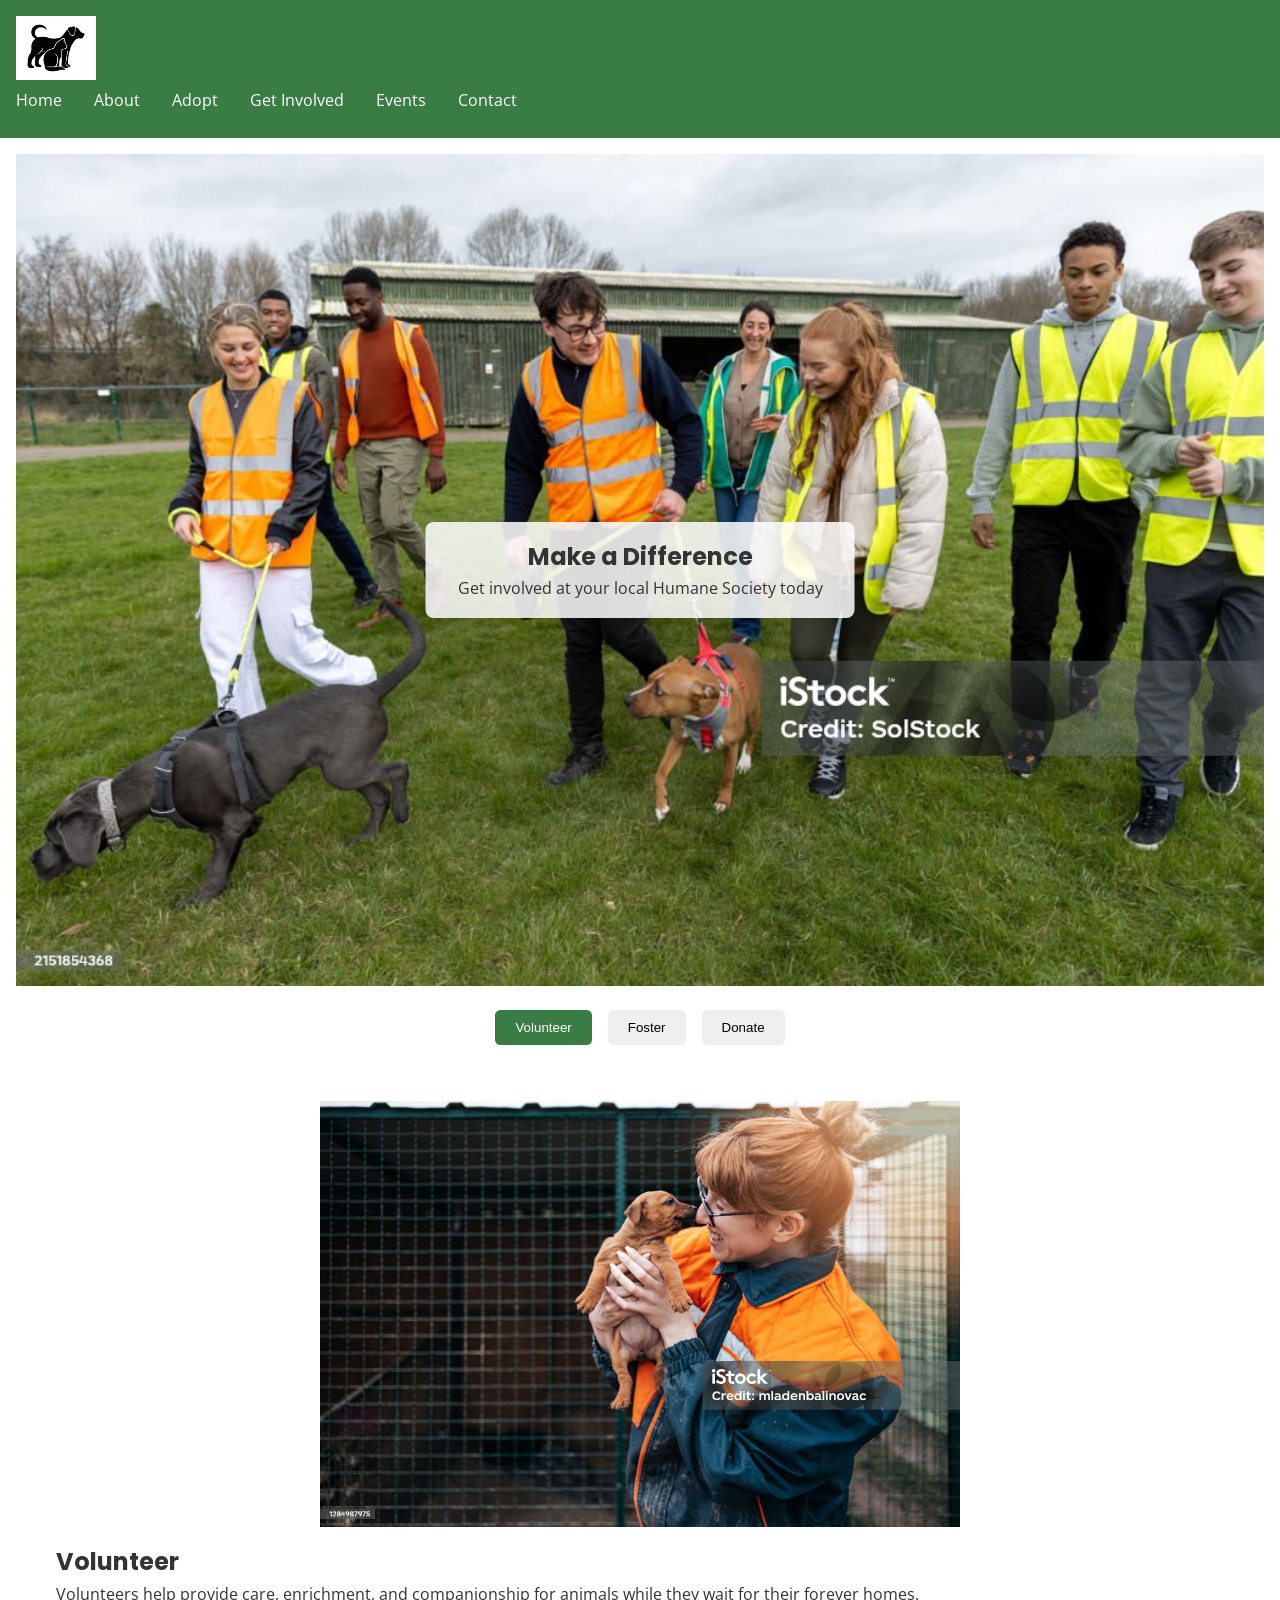
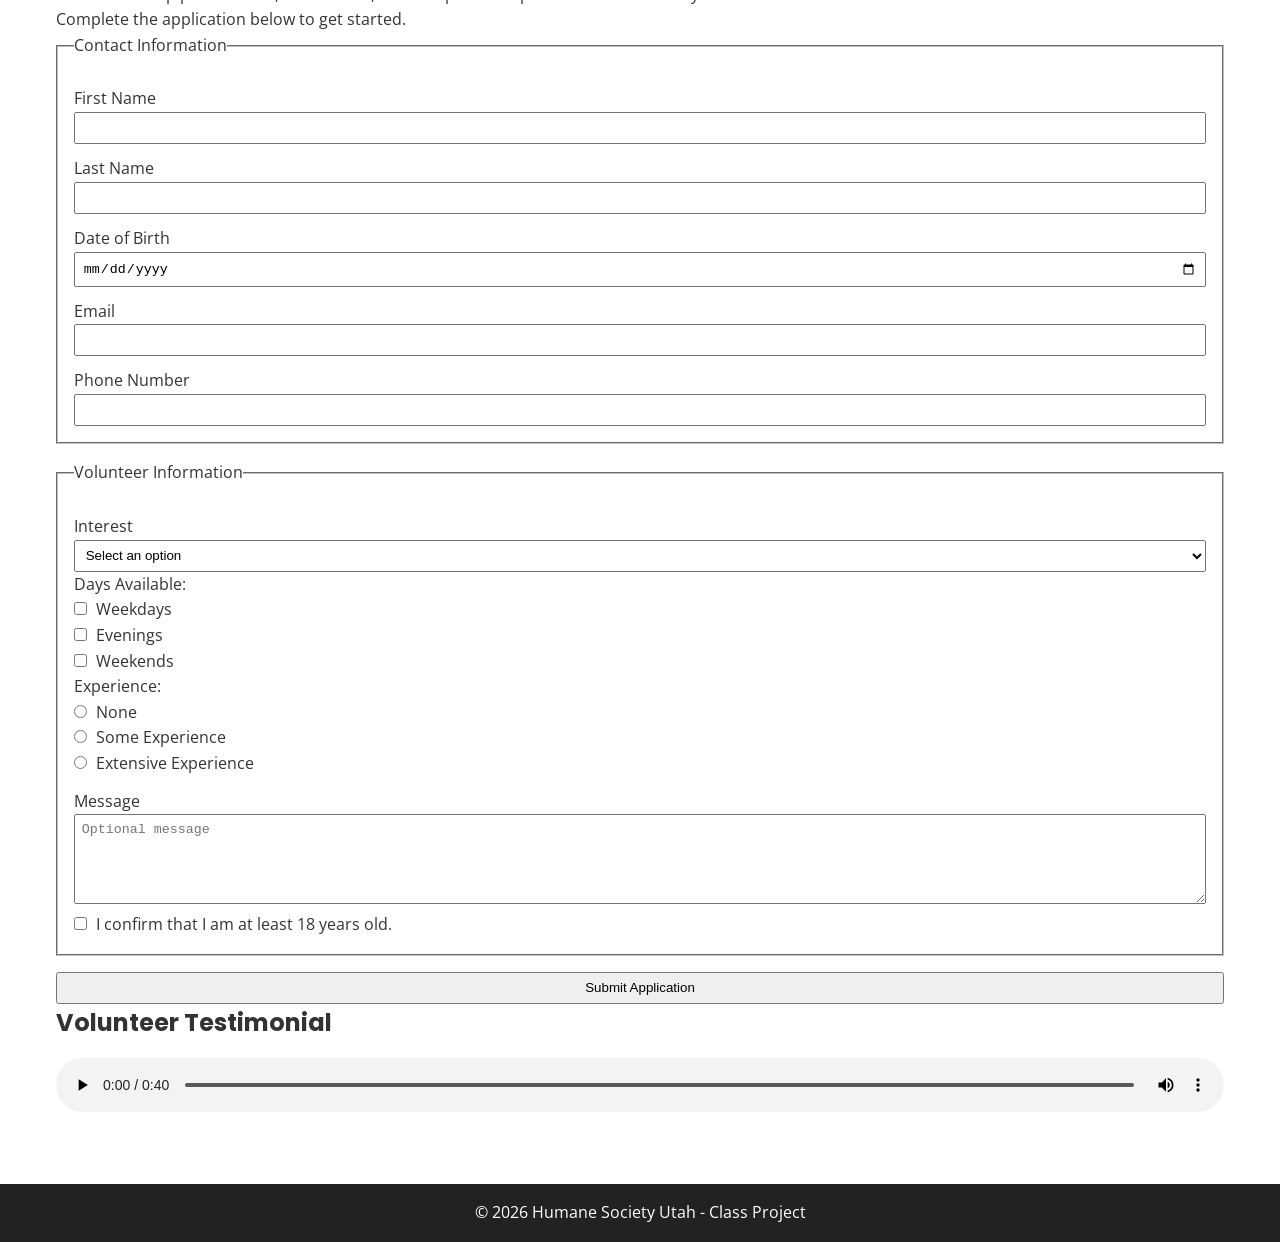
<file: get-involve.html>
<!DOCTYPE html>
<!--
    Student Name: Tanner Fox
    File Name: get-involved.html
-->

<html lang="en">

    <head>

        <meta charset="utf-8">
        <meta name="viewport" content="width=device-width, initial-scale=1.0">

        <title>Humane Society Utah</title>

        <link rel="stylesheet" href="css/base.css">
        <link rel="stylesheet" href="css/get-involved.css">
        <script src="js/main.js" defer></script>
        <script src="js/get-involved.js" defer></script>

    </head>

    <body>

        <header>
            
            <img src="images/logo.jpg" alt="Logo" class="logo">
            <button id="hamburger" aria-expanded="false">☰</button>

            <nav id="nav">
                <ul>
                    <li><a href="index.html">Home</a></li>
                    <li><a href="about.html">About</a></li>
                    <li><a href="adopt.html">Adopt</a></li>
                    <li><a href="get-involved.html">Get Involved</a></li>
                    <li><a href="events.html">Events</a></li>
                    <li><a href="contact.html">Contact</a></li>
                </ul>
            </nav>

        </header>

        <main>

            <section class="gi-hero">

                <img src="images/gi-hero.jpg" alt="A group of volunteers walking dogs">

                <div class="gi-hero-text">

                    <h1>Make a Difference</h1>
                    <p>Get involved at your local Humane Society today</p>

                </div>

            </section>

            <nav class="gi-tab-buttons">

            <button class="gi-tab-btn active" data-panel="volunteer">Volunteer</button>
            <button class="gi-tab-btn" data-panel="foster">Foster</button>
            <button class="gi-tab-btn" data-panel="donate">Donate</button>

            </nav>

            <section class="gi-panel active" id="volunteer">

                <img src="images/gi-volunteer.jpg" alt="A picture of a volunteer holding a puppy">
                <h2>Volunteer</h2>
                <p>Volunteers help provide care, enrichment, and companionship for animals while they wait for their forever homes.</p>
                <p>Complete the application below to get started.</p>

                <form class="gi-form">

                    <fieldset>
                        <legend>Contact Information</legend>
                        
                        <label for="fname">First Name</label>
                        <input type="text" id="fname" name="fname" required>

                        <label for="lname">Last Name</label>
                        <input type="text" id="lname" name="lname" required>

                        <label for="dob">Date of Birth</label>
                        <input type="date" id="dob" name="dob" required>
                        

                        <label for="email">Email</label>
                        <input type="email" id="email" name="email" required>

                        <label for="phone">Phone Number</label>
                        <input type="tel" id="phone" name="phone" required>

                    </fieldset>

                    <fieldset class="gi-panel-information">
                        <legend>Volunteer Information</legend>

                        <label for="interest">Interest</label>
                        <select id="interest" name="interest" required>
                            <option value="" selected disabled>Select an option</option>
                            <option value="dogwalking">Dog Walking</option>
                            <option value="catcare">Cat Care</option>
                            <option value="events">Events</option>
                            <option value="fundraising">Fundraising</option>
                        </select>

                        <p>Days Available:</p>

                        <input type="checkbox" id="weekdays" name="days" value="Weekdays">
                        <label for="weekdays">Weekdays</label><br>

                        <input type="checkbox" id="evenings" name="days" value="Evenings">
                        <label for="evenings">Evenings</label><br>

                        <input type="checkbox" id="weekends" name="days" value="Weekends">
                        <label for="weekends">Weekends</label>

                        <p>Experience:</p>

                        <input type="radio" id="none" name="experience" value="none" required>
                        <label for="none">None</label><br>
                        
                        <input type="radio" id="some" name="experience" value="some">
                        <label for="some">Some Experience</label><br>

                        <input type="radio" id="lots" name="experience" value="lots">
                        <label for="lots">Extensive Experience</label><br>

                        <label for="message">Message</label>
                        <textarea id="message" name="message" rows="5" placeholder="Optional message"></textarea><br>

                        <input type="checkbox" id="ageConfirm" name="ageConfirm" required>
                        <label for="ageConfirm">I confirm that I am at least 18 years old.</label>

                    </fieldset>
                    
                    <input type="submit" value="Submit Application">

                </form>

                <h2>Volunteer Testimonial</h2>
                <audio controls>

                <source src="media/Volunteer Testimonial.mp3" type="audio/mpeg">
                Your browser does not support the audio element.

                </audio>
            </section>

            <section class="gi-panel" id="foster">

                <img src="images/gi-foster.jpg" alt="A picture of a dog leaning out of a car window">

                <h2>Foster a Pet</h2>
                <p>Being a foster parent is fun and rewarding.</p>
                <p>Foster families provide temporary homes for animals while they recover, grow, or wait for their forever families.</p>
                <p>Every foster home gives another animal the chance to receive the care and attention they deserve.</p>

                <h3>Why Foster?</h3>

                <ul>
                    <li>Provide a safe temporary home.</li>
                    <li>Help animals adjust to family life.</li>
                    <li>Support pets recovering from illness or injury.</li>
                    <li>Create space in the shelter for new rescues.</li>
                </ul>

                <p><strong>Ready to open your home?</strong> <a href="contact.html">Contact us</a> to learn more about becoming a foster family</p>

            </section>

            <section class="gi-panel" id="donate">

                <img src="images/gi-donate.jpg" alt="A picture of teenagers sorting donated pet toys and blankets">

                <h2>Donate</h2>
                <p>Your support helps provide food, shelter, and medical care for animals in need.</p>
                <p>Every donation helps provide food, medical care, shelter, and enrichment for animals waiting to find their forever homes.</p>
                <p>Whether you donate money or supplies, every contribution makes a difference.</p>

                <h3>Ways You Can Help</h3>

                <ul>
                    <li>Monetary donations.</li>
                    <li>Pet food and treats.</li>
                    <li>Blankets and towels.</li>
                    <li>Toys and enrichment supplies.</li>
                </ul>

                <p><strong>Every donation matters.</strong> Your generosity helps provide brighter futures for animals in need.</p>

            </section>

        </main>

        <footer>
            <p>&copy; 2026 Humane Society Utah - Class Project</p>
        </footer>

    </body>

</html>
</file>
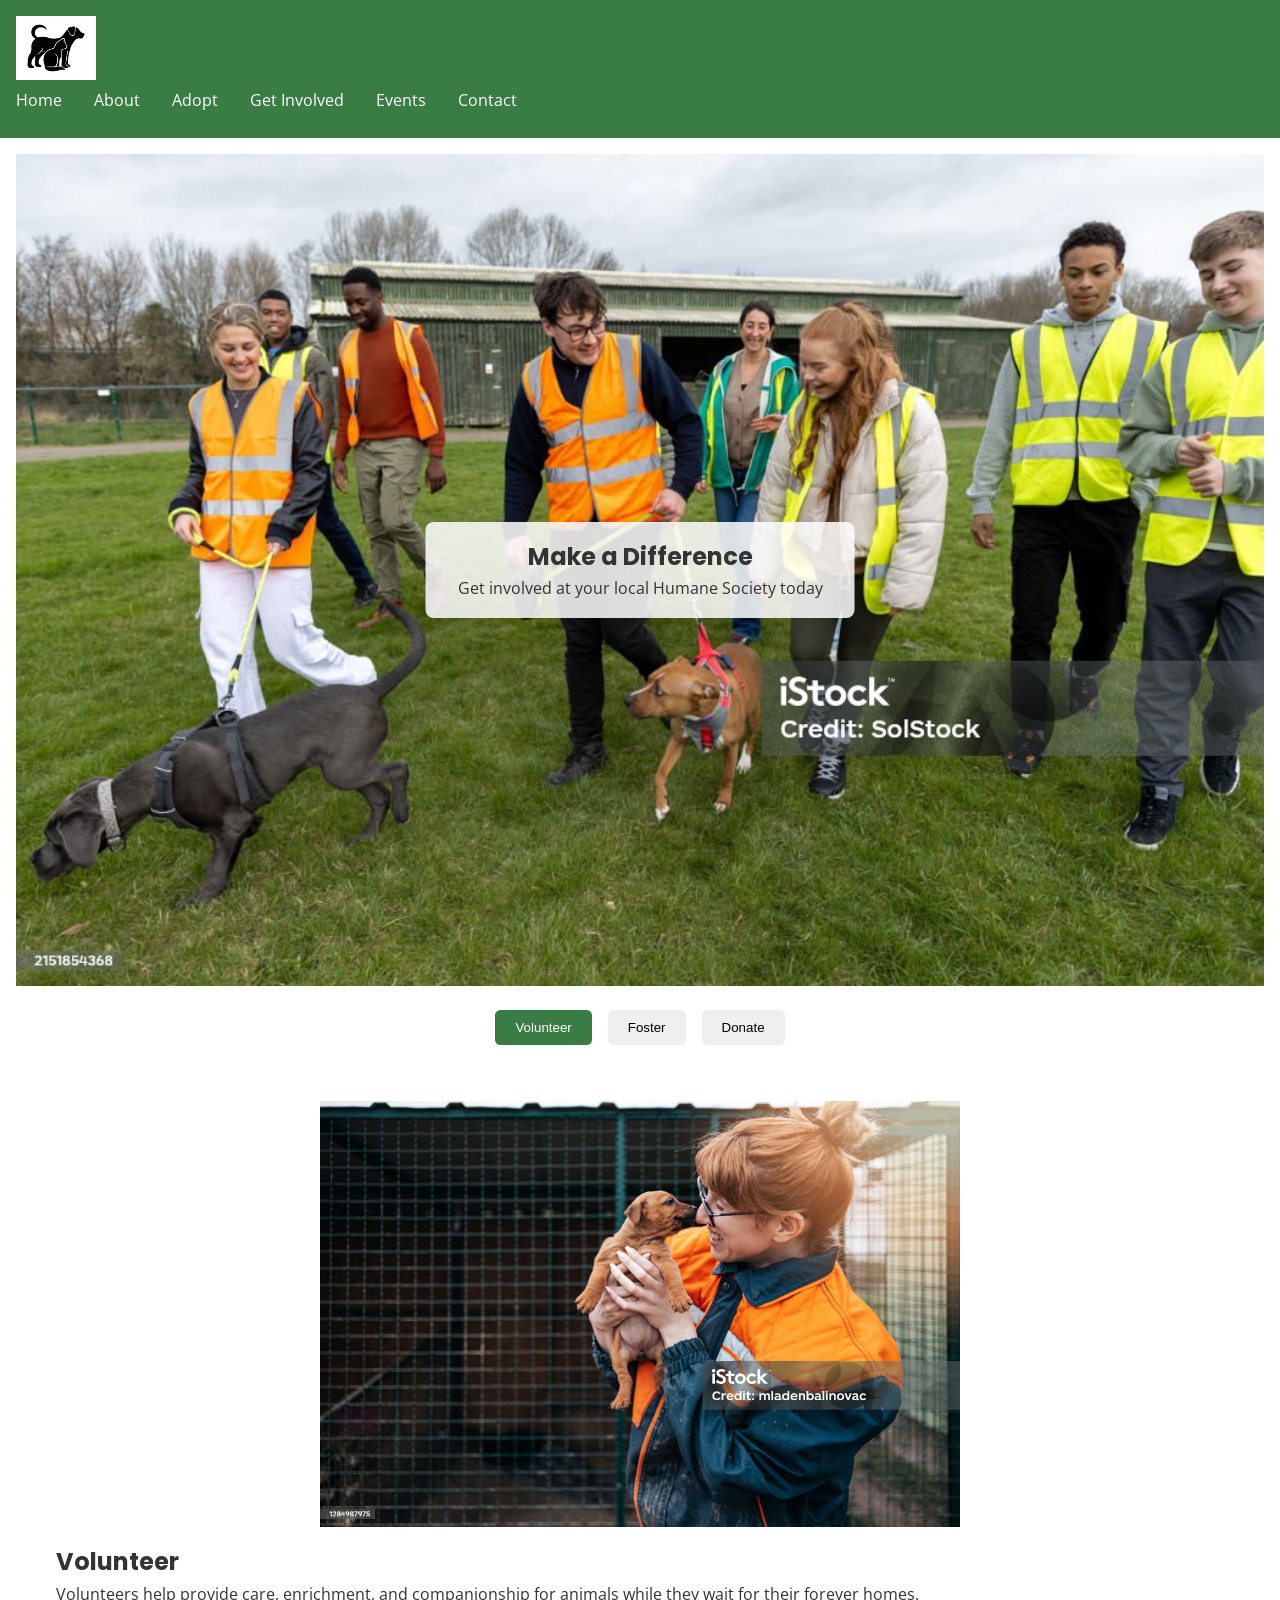
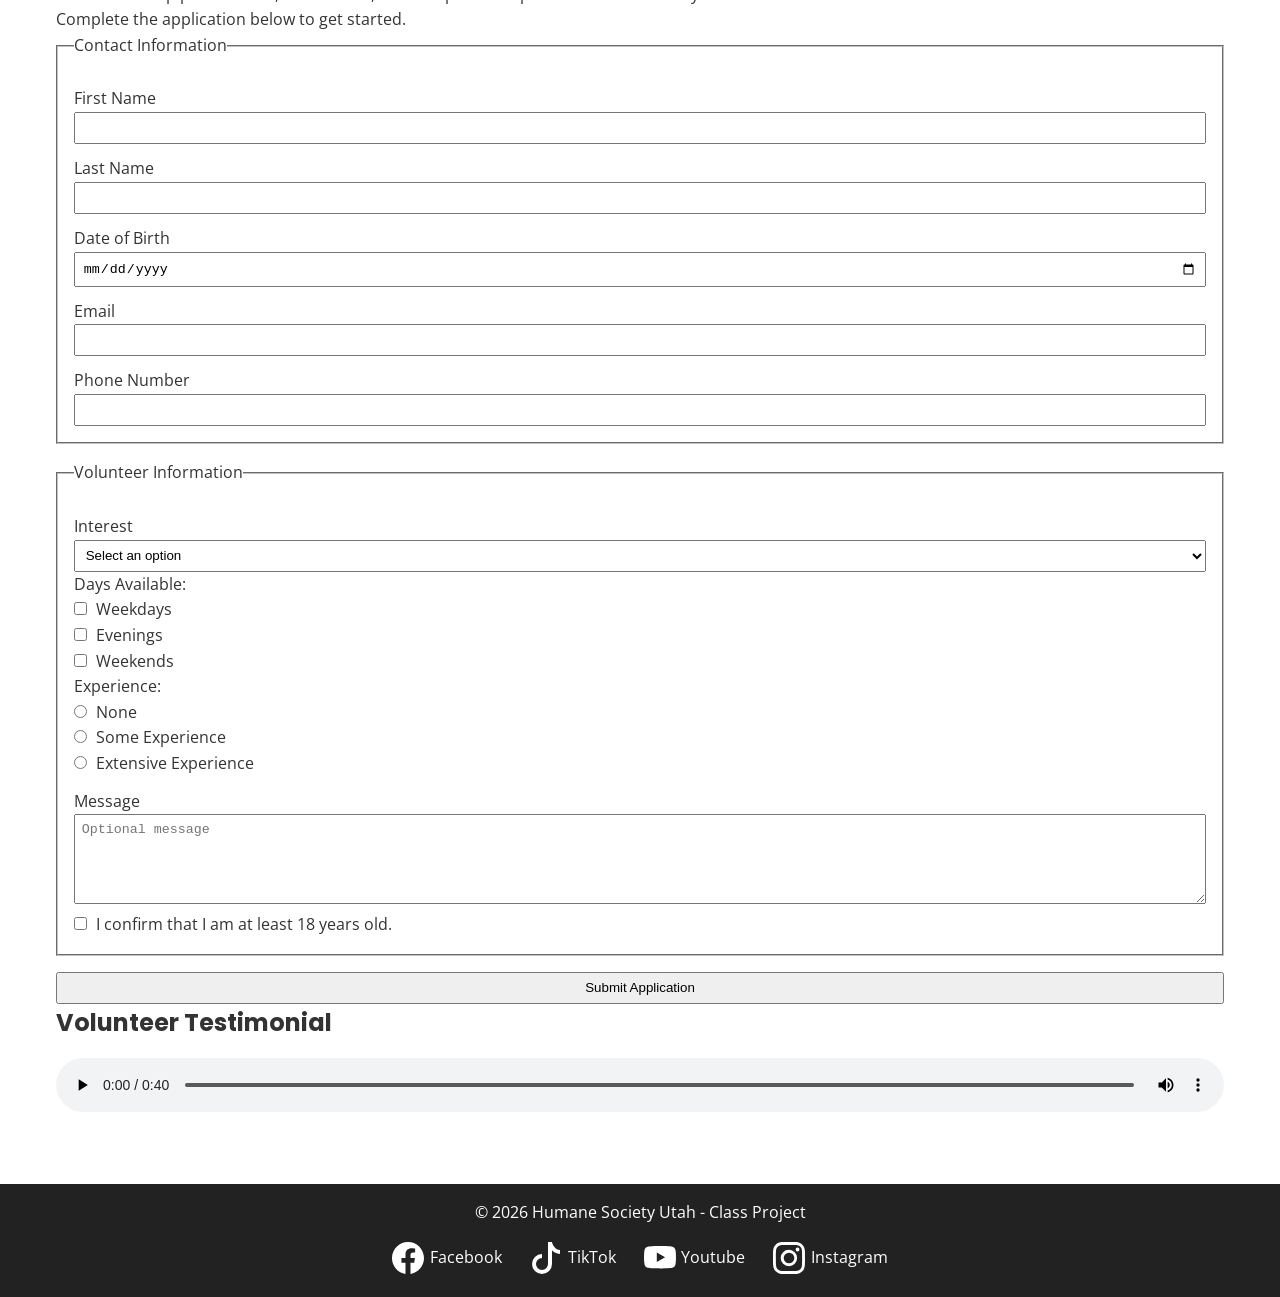
<file: get-involved.html>
<!DOCTYPE html>
<!--
    Student Name: Tanner Fox
    File Name: get-involved.html
-->

<html lang="en">

    <head>

        <meta charset="utf-8">
        <meta name="viewport" content="width=device-width, initial-scale=1.0">

        <title>Humane Society Utah</title>

        <link rel="stylesheet" href="css/base.css">
        <link rel="stylesheet" href="css/get-involved.css">
        <script src="js/main.js" defer></script>
        <script src="js/get-involved.js" defer></script>

        <link rel="apple-touch-icon" sizes="180x180" href="images/apple-touch-icon.png">
        <link rel="icon" type="image/png" sizes="32x32" href="images/favicon-32x32.png">
        <link rel="icon" type="image/png" sizes="16x16" href="images/favicon-16x16.png">
        <link rel="manifest" href="images/site.webmanifest">

    </head>

    <body>

        <header>
            
            <img src="images/logo.jpg" alt="Logo" class="logo">
            <button id="hamburger" aria-expanded="false">☰</button>

            <nav id="nav">
                <ul>
                    <li><a href="index.html">Home</a></li>
                    <li><a href="about.html">About</a></li>
                    <li><a href="adopt.html">Adopt</a></li>
                    <li><a href="get-involved.html">Get Involved</a></li>
                    <li><a href="events.html">Events</a></li>
                    <li><a href="contact.html">Contact</a></li>
                </ul>
            </nav>

        </header>

        <main>

            <section class="gi-hero">

                <img src="images/gi-hero.jpg" alt="A group of volunteers walking dogs">

                <div class="gi-hero-text">

                    <h1>Make a Difference</h1>
                    <p>Get involved at your local Humane Society today</p>

                </div>

            </section>

            <nav class="gi-tab-buttons">

            <button class="gi-tab-btn active" data-panel="volunteer">Volunteer</button>
            <button class="gi-tab-btn" data-panel="foster">Foster</button>
            <button class="gi-tab-btn" data-panel="donate">Donate</button>

            </nav>

            <section class="gi-panel active" id="volunteer">

                <img src="images/gi-volunteer.jpg" alt="A picture of a volunteer holding a puppy">
                <h2>Volunteer</h2>
                <p>Volunteers help provide care, enrichment, and companionship for animals while they wait for their forever homes.</p>
                <p>Complete the application below to get started.</p>

                <form class="gi-form">

                    <fieldset>
                        <legend>Contact Information</legend>
                        
                        <label for="fname">First Name</label>
                        <input type="text" id="fname" name="fname" required>

                        <label for="lname">Last Name</label>
                        <input type="text" id="lname" name="lname" required>

                        <label for="dob">Date of Birth</label>
                        <input type="date" id="dob" name="dob" required>
                        

                        <label for="email">Email</label>
                        <input type="email" id="email" name="email" required>

                        <label for="phone">Phone Number</label>
                        <input type="tel" id="phone" name="phone" required>

                    </fieldset>

                    <fieldset class="gi-panel-information">
                        <legend>Volunteer Information</legend>

                        <label for="interest">Interest</label>
                        <select id="interest" name="interest" required>
                            <option value="" selected disabled>Select an option</option>
                            <option value="dogwalking">Dog Walking</option>
                            <option value="catcare">Cat Care</option>
                            <option value="events">Events</option>
                            <option value="fundraising">Fundraising</option>
                        </select>

                        <p>Days Available:</p>

                        <input type="checkbox" id="weekdays" name="days" value="Weekdays">
                        <label for="weekdays">Weekdays</label><br>

                        <input type="checkbox" id="evenings" name="days" value="Evenings">
                        <label for="evenings">Evenings</label><br>

                        <input type="checkbox" id="weekends" name="days" value="Weekends">
                        <label for="weekends">Weekends</label>

                        <p>Experience:</p>

                        <input type="radio" id="none" name="experience" value="none" required>
                        <label for="none">None</label><br>
                        
                        <input type="radio" id="some" name="experience" value="some">
                        <label for="some">Some Experience</label><br>

                        <input type="radio" id="lots" name="experience" value="lots">
                        <label for="lots">Extensive Experience</label><br>

                        <label for="message">Message</label>
                        <textarea id="message" name="message" rows="5" placeholder="Optional message"></textarea><br>

                        <input type="checkbox" id="ageConfirm" name="ageConfirm" required>
                        <label for="ageConfirm">I confirm that I am at least 18 years old.</label>

                    </fieldset>
                    
                    <input type="submit" value="Submit Application">

                </form>

                <h2>Volunteer Testimonial</h2>
                <audio controls>

                <source src="media/Volunteer Testimonial.mp3" type="audio/mpeg">
                Your browser does not support the audio element.

                </audio>
            </section>

            <section class="gi-panel" id="foster">

                <img src="images/gi-foster.jpg" alt="A picture of a dog leaning out of a car window">

                <h2>Foster a Pet</h2>
                <p>Being a foster parent is fun and rewarding.</p>
                <p>Foster families provide temporary homes for animals while they recover, grow, or wait for their forever families.</p>
                <p>Every foster home gives another animal the chance to receive the care and attention they deserve.</p>

                <h3>Why Foster?</h3>

                <ul>
                    <li>Provide a safe temporary home.</li>
                    <li>Help animals adjust to family life.</li>
                    <li>Support pets recovering from illness or injury.</li>
                    <li>Create space in the shelter for new rescues.</li>
                </ul>

                <p><strong>Ready to open your home?</strong> <a href="contact.html">Contact us</a> to learn more about becoming a foster family</p>

            </section>

            <section class="gi-panel" id="donate">

                <img src="images/gi-donate.jpg" alt="A picture of teenagers sorting donated pet toys and blankets">

                <h2>Donate</h2>
                <p>Your support helps provide food, shelter, and medical care for animals in need.</p>
                <p>Every donation helps provide food, medical care, shelter, and enrichment for animals waiting to find their forever homes.</p>
                <p>Whether you donate money or supplies, every contribution makes a difference.</p>

                <h3>Ways You Can Help</h3>

                <ul>
                    <li>Monetary donations.</li>
                    <li>Pet food and treats.</li>
                    <li>Blankets and towels.</li>
                    <li>Toys and enrichment supplies.</li>
                </ul>

                <p><strong>Every donation matters.</strong> Your generosity helps provide brighter futures for animals in need.</p>

            </section>

        </main>

        <footer>
            <p>&copy; 2026 Humane Society Utah - Class Project</p>
            <section class="social-link">
                <a href="https://www.facebook.com/UtahHumane/" target="_blank"><img src="images/facebook.svg" alt="Facebook"> Facebook</a>
                <a href="https://www.tiktok.com/@utahhumane" target="_blank"><img src="images/tiktok.svg" alt="TikTok"> TikTok</a>
                <a href="https://www.youtube.com/utahhumane" target="_blank"><img src="images/youtube.svg" alt="YouTube"> Youtube</a>
                <a href="https://www.instagram.com/utahhumane" target="_blank"><img src="images/instagram.svg" alt="Instagram"> Instagram</a>
            </section>
        </footer>
        </footer>

    </body>

</html>
</file>
<file: css/base.css>
/* Google Fonts */
@import url('https://fonts.googleapis.com/css2?family=Poppins:wght@400;600&family=Open+Sans:wght@400;600&display=swap');

:root{
    --primary:#3a7d44;
    --accent:#f4a261;
    --text:#333;
    --light:#f9f9f9;

    --heading-font:'Poppins', sans-serif;
    --body-font:'Open Sans', sans-serif;
}

/* Reset */
*{
    margin:0;
    padding:0;
    box-sizing:border-box;
}

body{
    font-family:var(--body-font);
    color:var(--text);
    line-height:1.6;
}

h1,h2,h3{
    font-family:var(--heading-font);
}

img{
    max-width:100%;
    display:block;
}

/* Header */

header{
    background:var(--primary);
    color:white;
    padding:1rem;
}

.logo{
    width:80px;
}

#hamburger{
    background:none;
    border:none;
    color:white;
    font-size:2rem;
    cursor:pointer;
}

/* Navigation */

#nav{
    display:none;
}

#nav.nav-open{
    display:block;
}

#nav ul{
    list-style:none;
}

#nav li{
    margin:.5rem 0;
}

#nav a{
    color:white;
    text-decoration:none;
}

/* Main */

main {
    padding: 1rem;
}

/* Buttons */

.btn{
    display:inline-block;
    background:var(--accent);
    color:white;
    text-decoration:none;
    padding:.75rem 1.5rem;
    border-radius:5px;
}

/* Cards */

.card{
    background:white;
    border-radius:10px;
    padding:1rem;
    box-shadow:0 2px 5px rgba(0,0,0,.2);
}

/* Footer */

footer{
    background:#222;
    color:white;
    text-align:center;
    padding:1rem;
    margin-top:2rem;
}

/* Desktop Navigation */

@media (min-width:900px){

    #hamburger{
        display:none;
    }

    #nav{
        display:block;
    }

    #nav ul{
        display:flex;
        gap:2rem;
    }

}
</file>
<file: css/home.css>
/* home.css - McKenna Murphy */
/* page styles for index.html */
/* all classes prefixed with home- */

.home-hero {
    text-align: center;
    padding: 4rem 1rem;
    background-color: #2c7a50;
    color: white;
}

.home-hero h1 {
    font-size: 2rem;
    margin-bottom: 1rem;
}

.home-hero p {
    margin-bottom: 1.5rem;
}

.home-hero img {
    width: 100%;
    max-height: 300px;
    object-fit: cover;
}

.home-grid {
    display: grid;
    grid-template-columns: 1fr;
    gap: 1rem;
    padding: 2rem;
    max-width: 900px;
    margin: 0 auto;
}

@media (min-width: 700px) {
    .home-grid {
        grid-template-columns: repeat(4, 1fr);
    }
}

.home-stories,
.home-signup,
.home-news {
    padding: 30px 20px;
    max-width: 700px;
    margin: 0 auto;
}

.home-stories h2,
.home-signup h2,
.home-news h2 {
    margin-bottom: 16px;
}

#email-form {
    display: flex;
    gap: 1rem;
    margin-top: 1rem;
}

#email-form input {
    padding: 8px 10px;
    border: 1px solid #ccc;
    border-radius: 4px;
    font-size: 0.95rem;
    flex: 1;
}

#email-form button {
    padding: 10px 24px;
    background-color: #2c7a50;
    color: white;
    border: none;
    border-radius: 4px;
    cursor: pointer;
    font-size: 1rem;
}

#email-form button:hover {
    background-color: #225e3d;
}

#confirmation {
    margin-top: 10px;
    color: #2c7a50;
    font-weight: bold;
}

.home-news ul {
    padding-left: 1.5rem;
}

.home-news li {
    margin-bottom: 0.5rem;
}

/* Footer social links */
.social-link {
    margin-top: 1rem;
}

.social-link a {
    color: white;
    text-decoration: none;
    margin: 0 .75rem;
    display: inline-flex;
    align-items: center;
    gap: .35rem;
}

.social-link a:hover {
    color: #f4a261;
}

.social-link img {
    width: 2rem;
    height: 2rem;
    filter: brightness(0) invert(1);
}
</file>
<file: css/about.css>
/* about.css - McKenna Murphy */
/* page styles for about.html */
/* all classes prefixed with about- */

.about-hero {
    text-align: center;
    background-color: #2c7a50;
    color: white;
    padding: 40px 20px;
}

.about-hero h1 {
    font-size: 2rem;
}

.about-hero img {
    width: 100%;
    max-height: 300px;
    object-fit: cover;
}

.about-table {
    padding: 30px 20px;
    max-width: 700px;
    margin: 0 auto;
}

.about-table h2 {
    margin-bottom: 16px;
}

.about-table table {
    width: 100%;
    border-collapse: collapse;
}

.about-table th, .about-table td {
    border: 1px solid #ccc;
    padding: 10px;
    text-align: left;
}

.about-table th {
    background-color: #2c7a50;
    color: white;
}

.about-table tr:nth-child(even) {
    background-color: #f5f5f5;
}

.about-faq-section {
    padding: 30px 20px;
    max-width: 700px;
    margin: 0 auto;
}

.about-faq-section h2 {
    margin-bottom: 16px;
}

.faq {
    border: 1px solid #ccc;
    margin-bottom: 10px;
    border-radius: 4px;
}

.faq-question {
    width: 100%;
    text-align: left;
    padding: 12px 16px;
    background-color: #f0f0f0;
    border: none;
    cursor: pointer;
    font-size: 1rem;
    font-weight: bold;
}

.faq-question:hover {
    background-color: #ddd;
}

.faq-answer {
    display: none;
    padding: 16px;
    background-color: white;
}

.faq-answer.is-open {
    display: block;
}

/* Footer social links */
.social-link {
    margin-top: 1rem;
}

.social-link a {
    color: white;
    text-decoration: none;
    margin: 0 .75rem;
    display: inline-flex;
    align-items: center;
    gap: .35rem;
}

.social-link a:hover {
    color: #f4a261;
}

.social-link img {
    width: 2rem;
    height: 2rem;
    filter: brightness(0) invert(1);
}
</file>
<file: css/adopt.css>
/*
    Student Name: Tanner Fox
    File Name: adopt.css
*/

/*
    Hero Section
*/

.adopt-hero {
    position: relative;
}

.adopt-hero img {
    width: 100%;
}

.adopt-hero-text {
    text-align: center;
    padding: 1em;
}

/* Desktop/tablet overlay */
@media (min-width: 768px) {
    .adopt-hero-text {
        position: absolute;
        top: 50%;
        left: 50%;
        transform: translate(-50%, -50%);
        background: rgba(255,255,255,.8);
        padding: 1em 2em;
        border-radius: .5em;
    }
}

/*
    Filter Section
*/

.adopt-pet-filter {
    text-align: center;
}

.adopt-filter-buttons {
    display: flex;
    justify-content: center;
    gap: 1rem;
    flex-wrap: wrap;
    margin: 1rem 0;
}

.adopt-filter-btn {
    padding: .75em 1.5em;
    border: none;
    border-radius: .4em;
    cursor: pointer;
    transition: transform .2s ease;
}

.adopt-filter-btn:hover {
    cursor: pointer;
    transform: scale(1.05);
}

.adopt-filter-btn.active {
    background: #3a7d44;
    color: white;
}

/*
    Pet Card Grid
*/

.adopt-pet-grid {
    display: grid;
    grid-template-columns: repeat(auto-fit, minmax(18em, 1fr));
    gap: 1.5em;
}

.adopt-pet-card {
    border-radius: .5em;
    overflow: hidden;
    box-shadow: 0 0 .5em rgba(0,0,0,.2);
    background: white;
    padding: 1em;
    text-align: center;
}

.adopt-pet-card img {
    width: 100%;
    height: 15em;
    object-fit: cover;
}

/*
    Pet Table
*/

.adopt-pet-table-section {
    text-align: center;
}

.adopt-pet-table {
    width: 100%;
    border-collapse: collapse;
    text-align: center;
}

.adopt-pet-table th,
.adopt-pet-table td {
    padding: .75em;
    border: 1px solid #ccc;
}

/*
    social media links
*/

.social-link {
    margin-top: 1rem;
}

.social-link a {
    color: white;
    text-decoration: none;
    margin: 0 .75rem;
    display: inline-flex;
    align-items: center;
    gap: .35rem;
}

.social-link a:hover {
    color: #f4a261;
}

.social-link img {
    width: 2rem;
    height: 2rem;
    filter: brightness(0) invert(1);
}
</file>
<file: css/contact.css>
/* contact.css - Sapana Gautam */
/* page styles for contact.html */
/* all classes prefixed with contact- */

.contact-hero {
    background-color: #2c7a50;
    color: white;
    text-align: center;
    padding: 30px 20px;
}

.contact-hero img {
    width: 100%;
    max-height: 250px;
    object-fit: cover;
    display: block;
}


.contact-hero h1 {
    font-size: 2rem;
    margin-top: 14px;
}

.contact-form-section {
    padding: 30px 20px;
    max-width: 700px;
    margin: 0 auto;
}

.contact-form-section h2 {
    margin-bottom: 16px;
}

#contact-form label {
    display: block;
    margin-top: 14px;
    margin-bottom: 4px;
    font-weight: bold;
}

#contact-form input,
#contact-form select,
#contact-form textarea {
    width: 100%;
    padding: 8px 10px;
    border: 1px solid #ccc;
    border-radius: 4px;
    font-size: 0.95rem;
}

#contact-form button {
    margin-top: 16px;
    padding: 10px 24px;
    background-color: #2c7a50;
    color: white;
    border: none;
    border-radius: 4px;
    cursor: pointer;
    font-size: 1rem;
}

#contact-form button:hover {
    background-color: #225e3d;
}

#contact-confirm {
    margin-top: 10px;
    color: #2c7a50;
    font-weight: bold;
}

.contact-info-section {
    padding: 30px 20px;
    max-width: 700px;
    margin: 0 auto;
}

.contact-info-section h2 {
    margin-bottom: 16px;
}

.contact-table {
    width: 100%;
    border-collapse: collapse;
    margin-bottom: 20px;
}

.contact-table th, .contact-table td {
    border: 1px solid #ccc;
    padding: 10px;
    text-align: left;
}

.contact-table th {
    background-color: #2c7a50;
    color: white;
}

.contact-table tr:nth-child(even) {
    background-color: #f5f5f5;
}

.contact-directions-section {
    padding: 20px;
    max-width: 700px;
    margin: 0 auto;
}

#directions-btn {
    padding: 10px 20px;
    background-color: #f0f0f0;
    border: 1px solid #ccc;
    cursor: pointer;
    font-size: 1rem;
    font-weight: bold;
    border-radius: 4px;
    width: 100%;
    text-align: left;
}

#directions-btn:hover {
    background-color: #ddd;
}

.contact-directions-panel {
    display: none;
    padding: 16px;
    border: 1px solid #ccc;
    border-top: none;
    background-color: #fafafa;
}

.contact-directions-panel.open {
    display: block;
}

.contact-directions-panel h3 {
    margin-top: 12px;
    margin-bottom: 6px;
}

.contact-map-section {
    padding: 30px 20px;
    max-width: 900px;
    margin: 0 auto;
}

.contact-map-section h2 {
    margin-bottom: 14px;
}

.contact-map-section iframe {
    display: block;
    border-radius: 4px;
}
/* Footer social links */
.social-link {
    margin-top: 1rem;
}

.social-link a {
    color: white;
    text-decoration: none;
    margin: 0 .75rem;
    display: inline-flex;
    align-items: center;
    gap: .35rem;
}

.social-link a:hover {
    color: #f4a261;
}

.social-link img {
    width: 2rem;
    height: 2rem;
    filter: brightness(0) invert(1);
}
</file>
<file: css/events.css>
/* events.css - Sapana Gautam */
/* page styles for events.html */
/* all classes prefixed with events- */

.events-hero {
    text-align: center;
    background-color: #2c7a50;
    color: white;
    padding: 40px 20px;
}

.events-hero img {
    width: 100%;
    max-height: 300px;
    object-fit: cover;
    display: block;
}

.events-hero h1 {
    font-size: 2rem;
    margin-top: 16px;
}

.events-programs {
    padding: 30px 20px;
    max-width: 900px;
    margin: 0 auto;
}

.events-programs h2 {
    margin-bottom: 20px;
}

.events-program {
    border-left: 4px solid #2c7a50;
    padding: 12px 16px;
    margin-bottom: 20px;
    background-color: #f5f5f5;
}

.events-program h3 {
    margin-bottom: 6px;
}

.events-table-section {
    padding: 30px 20px;
    max-width: 900px;
    margin: 0 auto;
}

.events-table {
    width: 100%;
    border-collapse: collapse;
}

.events-table th, .events-table td {
    border: 1px solid #ccc;
    padding: 10px;
    text-align: left;
}

.events-table th {
    background-color: #2c7a50;
    color: white;
}

.events-table tr:nth-child(even) {
    background-color: #f2f2f2;
}

.events-cards-section {
    padding: 30px 20px;
    max-width: 900px;
    margin: 0 auto;
}

.events-card {
    border: 1px solid #ccc;
    margin-bottom: 10px;
    border-radius: 4px;
}

.events-toggle {
    width: 100%;
    text-align: left;
    padding: 12px 16px;
    background-color: #f0f0f0;
    border: none;
    cursor: pointer;
    font-size: 1rem;
    font-weight: bold;
}

.events-toggle:hover {
    background-color: #ddd;
}

.events-detail {
    padding: 16px;
    display: none;
    background-color: white;
}

.events-detail.open {
    display: block;
}

.events-video-section {
    padding: 30px 20px;
    max-width: 900px;
    margin: 0 auto;
}

.events-video-wrap {
    position: relative;
    padding-bottom: 56.25%;
    height: 0;
    overflow: hidden;
    margin-top: 16px;
}

.events-video-wrap iframe {
    position: absolute;
    top: 0;
    left: 0;
    width: 100%;
    height: 100%;
}

@media (max-width: 900px) {
    .events-table th:last-child,
    .events-table td:last-child {
        display: none;
    }
}
/* Footer social links */
.social-link {
    margin-top: 1rem;
}

.social-link a {
    color: white;
    text-decoration: none;
    margin: 0 .75rem;
    display: inline-flex;
    align-items: center;
    gap: .35rem;
}

.social-link a:hover {
    color: #f4a261;
}

.social-link img {
    width: 2rem;
    height: 2rem;
    filter: brightness(0) invert(1);
}
</file>
<file: css/get-involved.css>
/*
    Student Name: Tanner Fox
    File Name: get-involved.css
*/

/*
   Hero Section
*/

.gi-hero{
    position:relative;
}

.gi-hero img{
    width:100%;
    display:block;
}

.gi-hero-text{
    text-align:center;
    padding:1em;
}

/* Desktop/Tablet Hero Overlay */

@media (min-width:768px){

    .gi-hero-text{
        position:absolute;
        top:50%;
        left:50%;
        transform:translate(-50%,-50%);

        background:rgba(255,255,255,.85);
        padding:1em 2em;
        border-radius:.5em;
    }

}

/*
   Tab Buttons
*/

.gi-tab-buttons{
    display:flex;
    justify-content:center;
    gap:1em;
    flex-wrap:wrap;
    margin:1.5em 0;
}

.gi-tab-btn{
    padding:.75em 1.5em;
    border:none;
    border-radius:.4em;

    cursor:pointer;

    transition:transform .2s ease;
}

.gi-tab-btn:hover{
    transform:scale(1.05);
}

.gi-tab-btn.active{
    background:#3a7d44;
    color:white;
}

/*
   Panels
*/

.gi-panel{
    display:none;
    max-width:75em;
    margin:auto;
    padding:1em;
}

.gi-panel.active{
    display:block;
}

.gi-panel img{
    width:100%;
    max-width:40em;

    display:block;
    margin:1em auto;
}

/*
   Form
*/

.gi-form{
    display:flex;
    flex-direction:column;
    gap:1em;
}

.gi-form label {
    display: block;
    margin-top: .75em;
}

.gi-form fieldset{
    padding:1em;
}

.gi-form label{
    display:block;
    margin-top:.75em;
}

.gi-form input,
.gi-form select,
.gi-form textarea{
    width:100%;
    padding:.5em;
    box-sizing:border-box;
}

.gi-form input[type="checkbox"] + label,
.gi-form input[type="radio"] + label {
    display: inline;
    margin-left: .3em;
}

.gi-form textarea{
    resize:vertical;
}

.gi-form input[type="checkbox"],
.gi-form input[type="radio"]{
    width:auto;
}

/*
   Audio
 */

.gi-panel audio{
    width:100%;
    margin-top:1em;
}

/*
    social media links
*/

.social-link {
    margin-top: 1rem;
}

.social-link a {
    color: white;
    text-decoration: none;
    margin: 0 .75rem;
    display: inline-flex;
    align-items: center;
    gap: .35rem;
}

.social-link a:hover {
    color: #f4a261;
}

.social-link img {
    width: 2rem;
    height: 2rem;
    filter: brightness(0) invert(1);
}
</file>
